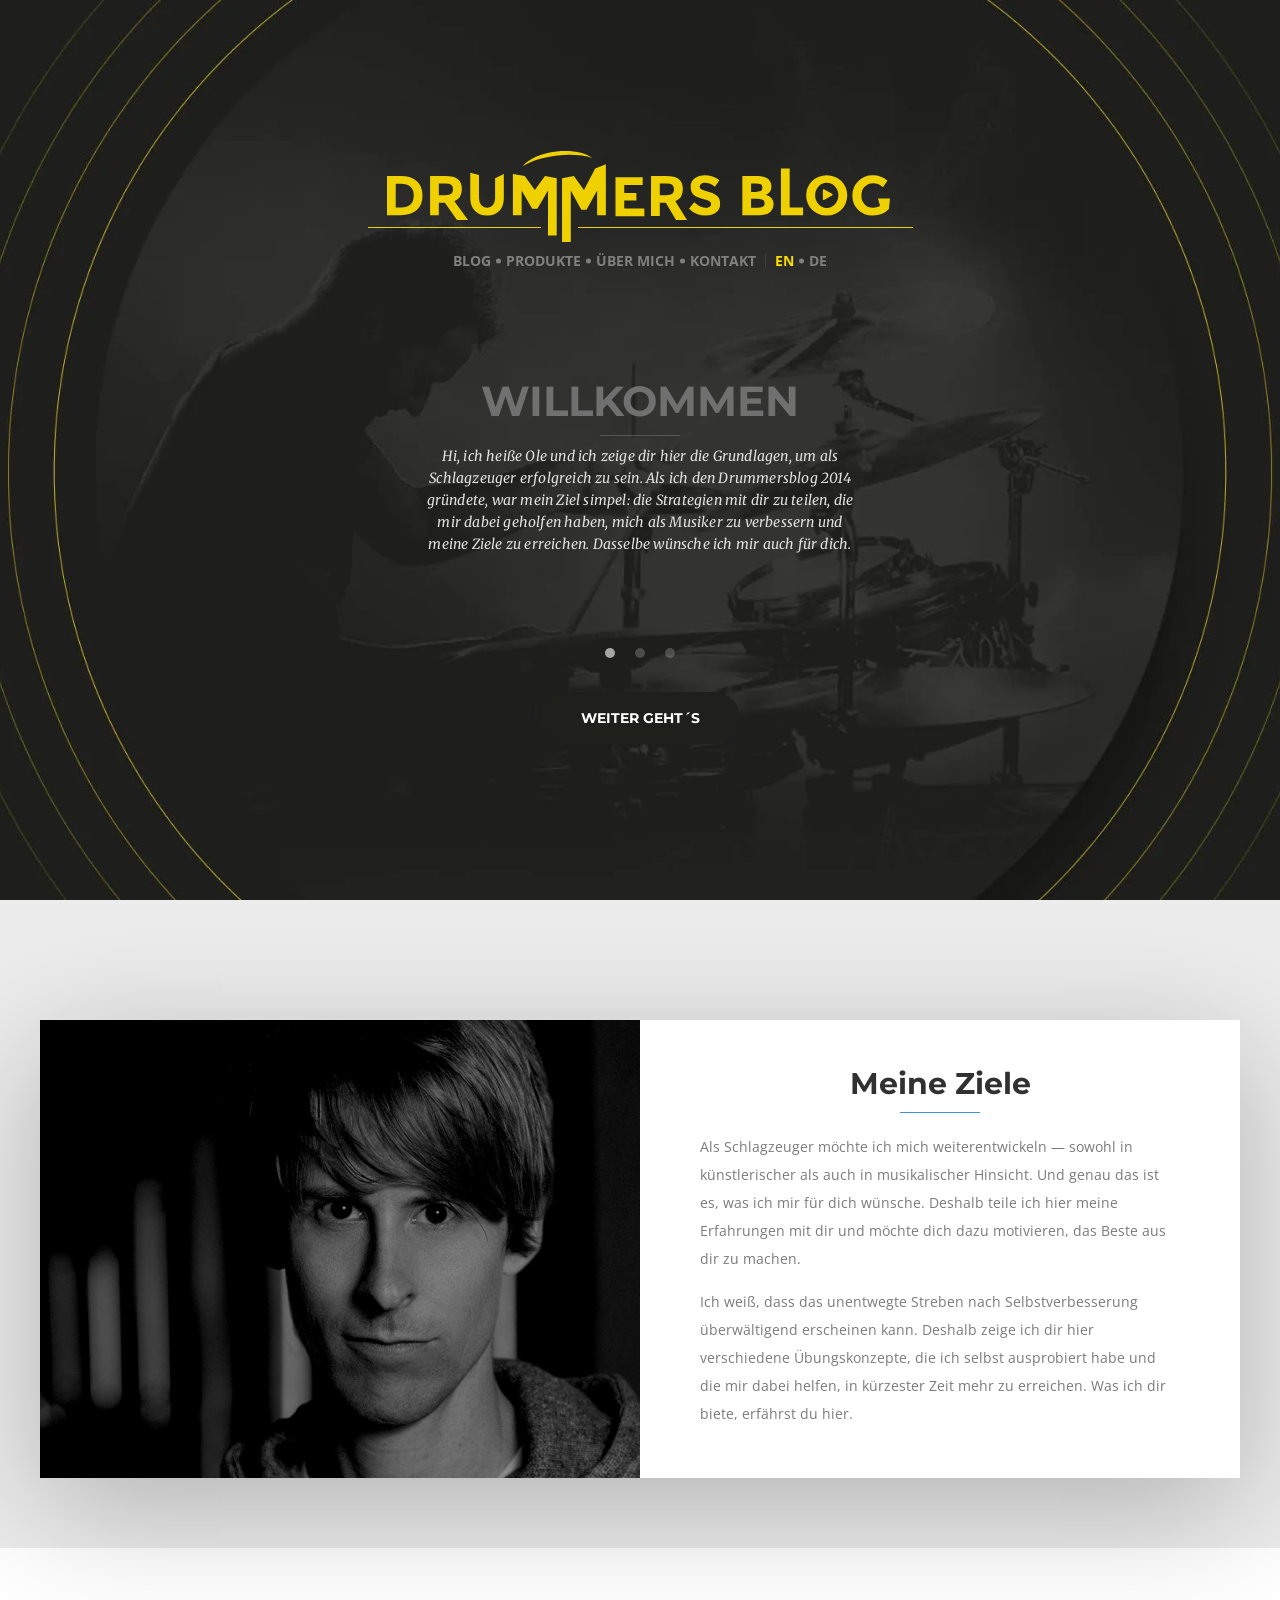
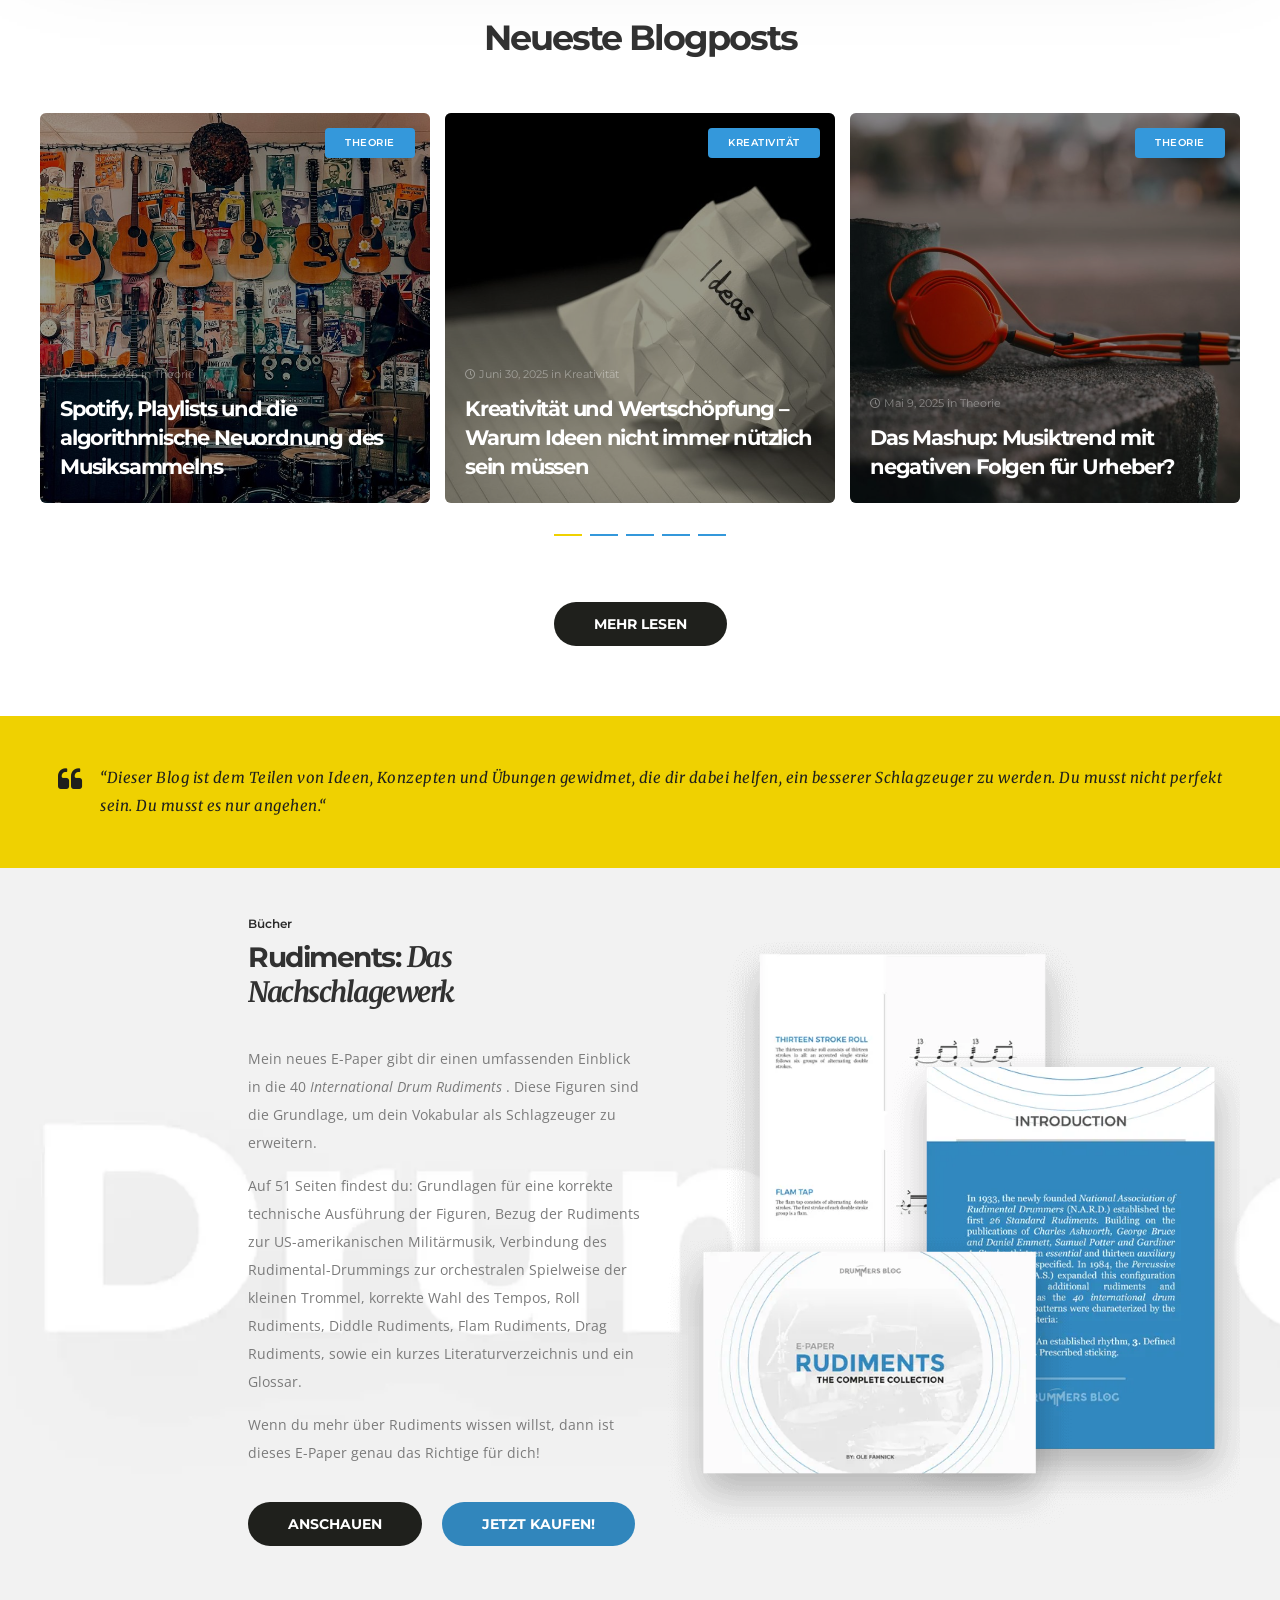
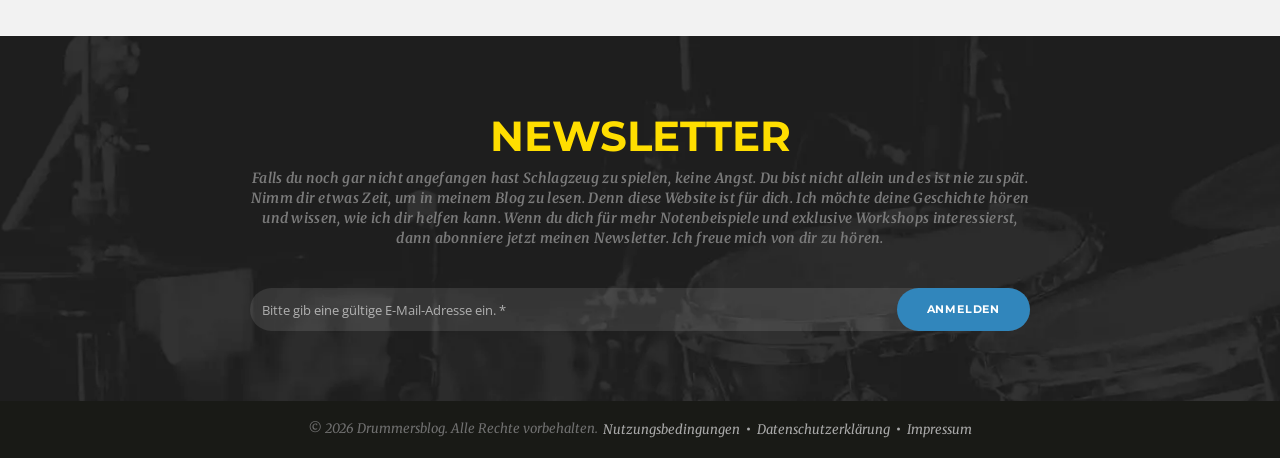
<file: index.html>
<!DOCTYPE html>
<html lang="en">

<head>
    <meta charset="UTF-8">
    <meta http-equiv="X-UA-Compatible" content="IE=edge">
    <meta name="viewport" content="width=device-width, initial-scale=1.0">
    <meta name="description"
        content="Drummersblog ist der beste Ort, um neue Informationen über Trommeln und Trommeln zu erhalten. Hier können Sie interessante Informationen lesen!">

    <meta name="robots" content="follow, index, max-snippet:-1, max-video-preview:-1, max-image-preview:large">

    <meta property="og:locale" content="de_DE">
    <meta property="og:type" content="website">
    <meta property="og:title" content="Drummersblog: # 1, um dich zum Trommeln zu inspirieren">
    <meta property="og:description"
        content="Drummersblog ist der beste Ort, um neue Informationen über Trommeln und Trommeln zu erhalten. Hier können Sie interessante Informationen lesen!">
    <meta property="og:url" content="https://drummersblog.de/">
    <meta property="og:site_name" content="Drummersblog">
    <meta property="og:image"
        content="https://drummersblog.de/wp-content/uploads/2019/07/drummersblog-representive.jpg">
    <meta property="og:image:secure_url"
        content="https://drummersblog.de/wp-content/uploads/2019/07/drummersblog-representive.jpg">
    <meta property="og:image:height" content="315">
    <meta property="og:image:width" content="828">
    <meta property="og:image:alt" content="Drummersblog, Startseite, Home">
    <meta property="og:image:type" content="image/jpeg">

    <meta name="twitter:card" content="summary_large_image">
    <meta name="twitter:title" content="Drummersblog: # 1, um dich zum Trommeln zu inspirieren">
    <meta name="twitter:description"
        content="Drummersblog ist der beste Ort, um neue Informationen über Trommeln und Trommeln zu erhalten. Hier können Sie interessante Informationen lesen!">
    <meta name="twitter:image"
        content="https://drummersblog.de/wp-content/uploads/2019/07/drummersblog-representive.jpg">
    <meta name="twitter:label1" content="Verfasst von">
    <meta name="twitter:data1" content="Ole Fahnick">
    <meta name="twitter:label2" content="Lesedauer">
    <meta name="twitter:data2" content="17 Minuten">

    <title>Drummersblog: # 1, um dich zum Trommeln zu inspirieren</title>
    <link rel="icon" type="image/webp" href="img/main/favicon.webp">

    <link rel="preload" as="font" href="fonts/dfd_icon_set.ttf" crossorigin />
    <link
        href="https://fonts.googleapis.com/css?family=Merriweather:300,regular,500,600,700,800,900,300italic,italic,500italic,600italic,700italic,800italic,900italic"
        rel="stylesheet">
    <!-- italic, 600-italic-->

    <link
        href="https://fonts.googleapis.com/css?family=Montserrat:100,200,300,regular,500,600,700,800,900,100italic,200italic,300italic,italic,500italic,600italic,700italic,800italic,900italic&display=swap"
        rel="stylesheet">
    <!-- 700,400,600 -->
    <link
        href="https://fonts.googleapis.com/css?family=Open+Sans:300,regular,500,600,700,800,300italic,italic,500italic,600italic,700italic,800italic&display=swap"
        rel="stylesheet" />
    <!-- 700 -->
    <link rel='stylesheet' href='css/swiper-bundle.min.css' media="print" onload="this.media='all'">
    <link rel="stylesheet" href="css/main-styles.css">


</head>

<body>


    <div class="preloader" data-preloader>
        <div class="preloader__wrapper">
            <div class="preloader__percentage" data-preloader-percentage>

            </div>
        </div>
    </div>
    <div class="search pop-up" data-pop-up="search" data-speed="400"
        data-opening="M 0,0 c 0,0 63.5,-16.5 80,0 16.5,16.5 0,60 0,60 L 0,60 Z">
        <button type="button" data-pop-up-close="search" class="search__close-button pop-up__close-button"
            aria-label="close menu">
            <i class="dfd-socicon-icon-close-round"></i>
        </button>
        <div class="search__back pop-up__back">
            <svg data-pop-up-back="search" xmlns="http://w3.org" width="100%" height="100%" viewBox="0 0 80 60"
                preserveAspectRatio="none">
                <path d="M 0,0 c 0,0 -16.5,43.5 0,60 16.5,16.5 80,0 80,0 L 0,60 Z"></path>
                <defs></defs>
            </svg>
        </div>
        <div class="search__wrapper pop-up__wrapper">
            <form action="#" class="search__form">
                <div class="search__item">
                    <input placeholder="Search on site..." type="text" name="search" class="search__input">
                    <button class="search__button">
                        <i class="dfd-socicon-Search"></i>
                    </button>
                </div>
            </form>
        </div>
    </div>

    <div class="secondary-menu pop-up" data-pop-up="secondary-menu" data-speed="400"
        data-opening="M 0,0 c 0,0 63.5,-16.5 80,0 16.5,16.5 0,60 0,60 L 0,60 Z">
        <button type="button" data-pop-up-close="secondary-menu"
            class="secondary-menu__close-button  pop-up__close-button" aria-label="close menu">
            <i class="dfd-socicon-icon-close-round"></i>
        </button>
        <div class="secondary-menu__back pop-up__back">
            <svg data-pop-up-back="secondary-menu" xmlns="http://w3.org" width="100%" height="100%" viewBox="0 0 80 60"
                preserveAspectRatio="none">
                <path d="M 0,0 c 0,0 -16.5,43.5 0,60 16.5,16.5 80,0 80,0 L 0,60 Z"></path>
                <defs></defs>
            </svg>
        </div>
        <div class="secondary-menu__wrapper pop-up__wrapper">
            <nav class="secondary-menu__nav">
                <ul class="secondary-menu__list">
                    <li class="secondary-menu__item">
                        <h2 class="secondary-menu__title">
                            <a href="index.html" class="secondary-menu__link">
                                STARTSEITE
                            </a>
                        </h2>
                    </li>
                    <li class="secondary-menu__item">
                        <a href="index.html#welcome" class="secondary-menu__link">
                            WILLKOMMEN
                        </a>
                    </li>
                    <li class="secondary-menu__item">
                        <a href="index.html#startread" class="secondary-menu__link">
                            MEINE ZIELE
                        </a>
                    </li>
                    <li class="secondary-menu__item">
                        <a href="index.html#posts" class="secondary-menu__link">
                            NEUESTE BLOGPOST
                        </a>
                    </li>
                    <li class="secondary-menu__item">
                        <a href="index.html#product" class="secondary-menu__link">
                            NEUESTE PRODUKTE
                        </a>
                    </li>
                </ul>
                <ul class="secondary-menu__list">
                    <li class="secondary-menu__item">
                        <h2 class="secondary-menu__title">
                            <a href="blog.html" class="secondary-menu__link">
                                BLOG
                            </a>
                        </h2>
                    </li>
                    <li class="secondary-menu__item">
                        <a href="blog/category/music-business" class="secondary-menu__link">
                            MUSIKBUSINESS
                        </a>
                    </li>
                    <li class="secondary-menu__item">
                        <a href="blog/category/the-business-side-posts/" class="secondary-menu__link">
                            BERUF: SCHLAGZEUGER
                        </a>
                    </li>
                    <li class="secondary-menu__item">
                        <a href="blog/category/workshop-posts/" class="secondary-menu__link">
                            WORKSHOP
                        </a>
                    </li>

                </ul>
                <ul class="secondary-menu__list">
                    <li class="secondary-menu__item">
                        <h2 class="secondary-menu__title">
                            <a href="products.html" class="secondary-menu__link">
                                PRODUKTE
                            </a>
                        </h2>
                    </li>
                    <li class="secondary-menu__item">
                        <a href="products/biographies.html" class="secondary-menu__link">
                            BIOGRAPHIEN
                        </a>
                    </li>
                    <li class="secondary-menu__item">
                        <a href="products/teaching-material.html" class="secondary-menu__link">
                            UNTERRICHTSMATERIAL
                        </a>
                    </li>

                </ul>
                <ul class="secondary-menu__list">
                    <li class="secondary-menu__item">
                        <h2 class="secondary-menu__title">
                            <a href="my-story.html" class="secondary-menu__link">
                                ÜBER MICH
                            </a>
                        </h2>
                    </li>
                    <li class="secondary-menu__item">
                        <a href="my-story.html##who-is-ole" class="secondary-menu__link">
                            WER IST OLE?
                        </a>
                    </li>
                    <li class="secondary-menu__item">
                        <a href="my-story.html#my-goals" class="secondary-menu__link">
                            MEINE ZIELE
                        </a>
                    </li>
                    <li class="secondary-menu__item">
                        <a href="my-story.html#my-partners" class="secondary-menu__link">
                            MEINE PARTNER
                        </a>
                    </li>
                    <li class="secondary-menu__item">
                        <a href="my-story.html#newsletter" class="secondary-menu__link">
                            NEWSLETTER
                        </a>
                    </li>
                </ul>
                <ul class="secondary-menu__list">
                    <li class="secondary-menu__item">
                        <h2 class="secondary-menu__title">
                            <a href="contact.html" class="secondary-menu__link">
                                KONTAKT
                            </a>
                        </h2>
                    </li>
                    <li class="secondary-menu__item">
                        <a href="contact.html#contact-form" class="secondary-menu__link">
                            SCHREIB MIR
                        </a>
                    </li>
                    <li class="secondary-menu__item">
                        <div class="secondary-menu__label">
                            TWEETE MIR
                        </div>
                    </li>
                    <li class="secondary-menu__item">
                        <a href="https://twitter.com/OleDrummersBlog" class="secondary-menu__link">
                            @DRUMMERSBLOG
                        </a>
                    </li>
                    <li class="secondary-menu__item">
                        <div class="secondary-menu__label">
                            FOLGE MIR
                        </div>
                    </li>
                    <li class="secondary-menu__item">
                        <a href="https://www.facebook.com/Drummersblog/" class="secondary-menu__link">
                            FACEBOOK
                        </a>
                    </li>
                    <li class="secondary-menu__item">
                        <a href="#" class="secondary-menu__link">
                            INSTAGRAM
                        </a>
                    </li>
                    <li class="secondary-menu__item">
                        <a href="https://drummersblog.de/contact/#find-me" class="secondary-menu__link">
                            FINDE MICH
                        </a>
                    </li>

                </ul>
            </nav>
        </div>
    </div>
    <button type="button" class="top-scroll-button" aria-label="scroll to the top of page">
        <span class="top-scroll-button__arrow top-scroll-button__arrow-current">
            <i class="dfd-socicon-chevron-arrow-up"></i>
        </span>
        <span class="top-scroll-button__arrow top-scroll-button__arrow-hover">
            <i class="dfd-socicon-chevron-arrow-up">
            </i>
        </span>
    </button>
    <div class="wrapper">
        <header class="header header-alt">
            <a href="/" class="header__logo" aria-label="Home-page link">
                <img src="img/main/logo.svg" alt="logo">
            </a>
            <div class="header__wrapper">
                <div class="header__body">
                    <button type="button" class="header__close-button" aria-label="close menu">
                        <i class="dfd-socicon-icon-close-round">

                        </i>
                    </button>
                    <nav class='header-menu'>
                        <ul class='header-menu__list'>
                            <li class='header-menu__item'>
                                <a href='/' class='header-menu__link _active'>Startseite</a>
                            </li>
                            <li class='header-menu__item'>
                                <a href='blog.html' class='header-menu__link'>Blog</a>
                            </li>
                            <li class='header-menu__item'>
                                <a href='products.html' class='header-menu__link'>Produkte</a>
                            </li>
                            <li class='header-menu__item'>
                                <a href='about.html' class='header-menu__link'>Über mich</a>
                            </li>
                            <li class='header-menu__item'>
                                <a href='contact.html' class='header-menu__link'>Kontakt</a>
                            </li>
                            <li class='header-menu__item'>
                                <a href='EN/' class='header-menu__link'>en</a>
                            </li>
                        </ul>
                    </nav>
                    <div class="header__socials">
                        <ul class="header__list">
                            <li class="header__item">
                                <a href="https://www.facebook.com/Drummersblog/" class="header__link">
                                    <i class="dfd-socicon-facebook">
                                    </i>
                                </a>
                            </li>
                            <li class="header__item">
                                <a href="#" class="header__link">
                                    <i class="dfd-socicon-instagram">
                                    </i>
                                </a>
                            </li>
                            <li class="header__item">
                                <a href="https://twitter.com/OleDrummersBlog" class="header__link">
                                    <i class="dfd-added-icon-twitter-x-logo">
                                    </i>
                                </a>
                            </li>
                        </ul>
                    </div>
                    <div class="header-actions">
                        <ul class="header-actions__list">
                            <li class="header-actions__item">
                                <a href="" class="header-actions__link">
                                    <span class="header-actions__icon">
                                        <i class="dfd-socicon-icon-ios7-cart">

                                        </i>
                                    </span>
                                    <span class="header-actions__counter">
                                        0
                                    </span>
                                </a>
                            </li>
                            <li class="header-actions__item">
                                <button type="button" aria-label="search" class="header-actions__link"
                                    data-pop-up-trigger="search">
                                    <span class="header-actions__icon">
                                        <i class="dfd-socicon-Search">
                                        </i>
                                    </span>
                                </button>
                            </li>
                        </ul>
                    </div>
                </div>
            </div>

            <div class="header-actions">
                <ul class="header-actions__list">
                    <li class="header-actions__item">
                        <a href="" class="header-actions__link">
                            <span class="header-actions__icon">
                                <i class="dfd-socicon-icon-ios7-cart">

                                </i>
                            </span>
                            <span class="header-actions__counter">
                                0
                            </span>
                        </a>
                    </li>
                    <li class="header-actions__item">
                        <button type="button" aria-label="search" class="header-actions__link"
                            data-pop-up-trigger="search">
                            <span class="header-actions__icon">
                                <i class="dfd-socicon-Search">
                                </i>
                            </span>
                        </button>
                    </li>
                </ul>
            </div>
            <div class="header__more">
                <button type="button" aria-label="open menu" class="header__button"
                    data-pop-up-trigger="secondary-menu">
                    <span class="header__point header__point-1"></span>
                    <span class="header__point header__point-2"></span>
                    <span class="header__point header__point-3"></span>
                </button>
            </div>
            <button class='burger-menu'>
                <span class='burger-menu__line burger-menu__line_1'></span>
                <span class='burger-menu__line burger-menu__line_2'></span>
                <span class='burger-menu__line burger-menu__line_3'></span>
            </button>
        </header>
        <main class="page">
            <section class='home-hero' id="welcome">
                <div class='home-hero__container'>
                    <div class="home-hero__header">
                        <div class="home-hero__logo">
                            <img src="img/main/logo-big.svg"
                                alt="Drummersblog: # 1, um dich zum Trommeln zu inspirieren">
                        </div>
                        <nav class="home-hero__menu">
                            <ul class="home-hero__list">
                                <li class="home-hero__item">
                                    <a href="blog.html" class="home-hero__link">
                                        BLOG
                                    </a>
                                </li>
                                <li class="home-hero__item">
                                    <a href="products.html" class="home-hero__link">
                                        PRODUKTE
                                    </a>
                                </li>
                                <li class="home-hero__item">
                                    <a href="about.html" class="home-hero__link">
                                        ÜBER MICH
                                    </a>
                                </li>
                                <li class="home-hero__item home-hero__item-spacer">
                                    <a href="contact.html" class="home-hero__link">
                                        KONTAKT
                                    </a>
                                </li>

                                <li class="home-hero__item ">
                                    <a href="EN/" class="home-hero__link _active">
                                        EN
                                    </a>
                                </li>
                                <li class="home-hero__item ">
                                    <a href="/" class="home-hero__link">
                                        DE
                                    </a>
                                </li>
                            </ul>
                        </nav>
                    </div>
                    <div class="content-home-hero">
                        <div class='content-home-hero__swiper swiper' data-anim-after-loading>
                            <div class='content-home-hero__wrapper swiper-wrapper'>
                                <div class='content-home-hero__slide swiper-slide'>
                                    <div class="content-home-hero__body">
                                        <h2 class="content-home-hero__title">
                                            WILLKOMMEN
                                        </h2>
                                        <div class="content-home-hero__text">
                                            Hi, ich heiße Ole und ich zeige dir hier die Grundlagen, um als Schlagzeuger
                                            erfolgreich zu sein. Als ich den
                                            Drummersblog 2014 gründete, war mein Ziel simpel: die Strategien mit dir zu
                                            teilen, die mir dabei geholfen haben, mich
                                            als Musiker zu verbessern und meine Ziele zu erreichen. Dasselbe wünsche ich
                                            mir auch für dich.
                                        </div>
                                    </div>
                                </div>
                                <div class='content-home-hero__slide swiper-slide'>
                                    <div class="content-home-hero__body">
                                        <h2 class="content-home-hero__title">
                                            ÜBER MICH
                                        </h2>
                                        <div class="content-home-hero__text">
                                            Meine Familie und gutes Essen sind neben dem Trommeln meine größte
                                            Leidenschaft. Schon während dem Studium der
                                            Musikwissenschaft hatte ich das Ziel, später als Schlagzeuger zu arbeiten.
                                            Obwohl meine Karriere als Musiker zu dieser
                                            Zeit bereits hervorragend lief, hätte ich mir manchmal ein paar gute
                                            Ratschläge gewünscht. Deshalb habe ich 2015
                                            angefangen, meine Erfahrungen hier aufzuschreiben.
                                        </div>
                                    </div>
                                </div>
                                <div class='content-home-hero__slide swiper-slide'>
                                    <div class="content-home-hero__body">
                                        <h2 class="content-home-hero__title">
                                            LOS GEHT`S
                                        </h2>
                                        <div class="content-home-hero__text">
                                            Nimm dir etwas Zeit, um in meinem Blog zu lesen. Denn diese Website ist für
                                            dich. Ich möchte deine Geschichte hören und
                                            wissen, wie ich dir helfen kann. So können wir gemeinsam wachsen. Wenn du
                                            dich für mehr Notenbeispiele und exklusive
                                            Workshops interessierst, dann abonniere meinen Newsletter.
                                        </div>
                                    </div>
                                </div>
                            </div>
                            <div class="content-home-hero__pagination swiper-pagination">

                            </div>
                        </div>
                        <a href="#startread" class="content-home-hero__button button" data-anim-after-loading>
                            Weiter geht´s
                        </a>
                    </div>
                </div>
            </section>
            <section class='home-about' id="startread" aria-labelledby='home-about-title'>
                <div class='home-about__container'>
                    <div class="home-about__body">
                        <div class="home-about__photo ibg">
                            <img src="img/home-page/about/about-photo.jpg" alt="Photo: Oliver Beck" loading="lazy">
                        </div>
                        <div class="home-about__info" >
                            <h2 class="home-about__title" id="home-about-title" data-animation-on-scroll>
                                Meine Ziele
                            </h2>
                            <div class="home-about__text">
                                <p>
                                    Als Schlagzeuger möchte ich mich weiterentwickeln — sowohl in künstlerischer als
                                    auch in musikalischer Hinsicht. Und
                                    genau das ist es, was ich mir für dich wünsche. Deshalb teile ich hier meine
                                    Erfahrungen mit dir und möchte dich dazu
                                    motivieren, das Beste aus dir zu machen.
                                </p>
                                <p>
                                    Ich weiß, dass das unentwegte Streben nach Selbstverbesserung überwältigend
                                    erscheinen kann. Deshalb zeige ich dir hier
                                    verschiedene Übungskonzepte, die ich selbst ausprobiert habe und die mir dabei
                                    helfen, in kürzester Zeit mehr zu
                                    erreichen. Was ich dir biete, erfährst du hier.
                                </p>
                            </div>
                        </div>
                    </div>
                </div>
            </section>
            <section class='home-articles' id="posts" aria-labelledby='home-articles-title'>
                <div class='home-articles__container'>
                    <h2 class="home-articles__title title" id="home-articles-title" data-animation-on-scroll>
                        Neueste Blogposts
                    </h2>
                    <div class="home-articles__body">
                        <div class='home-articles__swiper swiper'>
                            <div class='home-articles__wrapper swiper-wrapper'>
                                <div class='home-articles__slide swiper-slide'>
                                    <article class="home-articles__article">
                                        <a href="" class="home-articles__photo ibg">
                                            <img src="img/home-page/articles/articles_image_01.jpg"
                                                alt="Spotify, Playlists und die algorithmische Neuordnung des Musiksammelns">
                                        </a>
                                        <a href="" class="home-articles__category">
                                            Theorie
                                        </a>
                                        <footer class="home-articles__footer">
                                            <div class="home-articles__date">
                                                <div class="home-articles__icon">
                                                    <i class="dfd-socicon-clock">

                                                    </i>
                                                </div>
                                                <div class="home-articles__time">
                                                    Juni 6, 2026 in <a href="" class="home-articles__link">Theorie</a>
                                                </div>
                                            </div>
                                            <h3 class="home-articles__label">
                                                <a href="" class="home-articles__label-link">Spotify, Playlists und die
                                                    algorithmische Neuordnung des Musiksammelns</a>
                                            </h3>
                                            <div class="home-articles__text">
                                                Wer heute auf Spotify eine Playlist anlegt, sammelt nicht mehr nur
                                                Musik, sondern Entscheidungen, Stimmungen,
                                                Erinnerungen, Situationen und Spuren...
                                            </div>
                                        </footer>
                                    </article>
                                </div>
                                <div class='home-articles__slide swiper-slide'>
                                    <article class="home-articles__article">
                                        <a href="" class="home-articles__photo ibg">
                                            <img src="img/home-page/articles/articles_image_02.jpg"
                                                alt="Kreativität und Wertschöpfung – Warum Ideen nicht immer nützlich sein müssen">
                                        </a>
                                        <a href="" class="home-articles__category">
                                            Kreativität
                                        </a>
                                        <footer class="home-articles__footer">
                                            <div class="home-articles__date">
                                                <div class="home-articles__icon">
                                                    <i class="dfd-socicon-clock">

                                                    </i>
                                                </div>
                                                <div class="home-articles__time">
                                                    Juni 30, 2025 in <a href=""
                                                        class="home-articles__link">Kreativität</a>
                                                </div>
                                            </div>
                                            <h3 class="home-articles__label">
                                                <a href="" class="home-articles__label-link">
                                                    Kreativität und Wertschöpfung – Warum Ideen nicht immer nützlich
                                                    sein müssen
                                                </a>
                                            </h3>
                                            <div class="home-articles__text">
                                                Wer oder was bestimmt den kreativen Wert einer Idee? Muss ein
                                                kreatives Werk zwingend neuartig und nützlich sein?
                                                Ausgehend von den gängigen Theo-...
                                            </div>
                                        </footer>
                                    </article>
                                </div>
                                <div class='home-articles__slide swiper-slide'>
                                    <article class="home-articles__article">
                                        <a href="" class="home-articles__photo ibg">
                                            <img src="img/home-page/articles/articles_image_03.jpg"
                                                alt="SDas Mashup: Musiktrend mit negativen Folgen für Urheber?">
                                        </a>
                                        <a href="" class="home-articles__category">
                                            Theorie
                                        </a>
                                        <footer class="home-articles__footer">
                                            <div class="home-articles__date">
                                                <div class="home-articles__icon">
                                                    <i class="dfd-socicon-clock">

                                                    </i>
                                                </div>
                                                <div class="home-articles__time">
                                                    Mai 9, 2025 in
                                                    <a href="" class="home-articles__link">Theorie</a>
                                                </div>
                                            </div>
                                            <h3 class="home-articles__label">
                                                <a href="" class="home-articles__label-link">
                                                    Das Mashup: Musiktrend mit negativen Folgen für Urheber?
                                                </a>
                                            </h3>
                                            <div class="home-articles__text">
                                                50 Jahre nach seinem ersten Top-Ten-Hit in Großbritannien eroberte Elton
                                                John 2021 den Spitzenplatz der Charts – mit
                                                Cold Heart (Pnau...
                                            </div>
                                        </footer>
                                    </article>
                                </div>
                                <div class='home-articles__slide swiper-slide'>
                                    <article class="home-articles__article">
                                        <a href="" class="home-articles__photo ibg">
                                            <img src="img/home-page/articles/articles_image_04.jpg"
                                                alt="British Invasion: Mit den Beatles begann ein Siegeszug britischer Bands in den USA">
                                        </a>
                                        <a href="" class="home-articles__category">
                                            Musikgeschichte
                                        </a>
                                        <footer class="home-articles__footer">
                                            <div class="home-articles__date">
                                                <div class="home-articles__icon">
                                                    <i class="dfd-socicon-clock">

                                                    </i>
                                                </div>
                                                <div class="home-articles__time">
                                                    Februar 11, 2025 in
                                                    <a href="" class="home-articles__link">Musikgeschichte</a>
                                                </div>
                                            </div>
                                            <h3 class="home-articles__label">
                                                <a href="" class="home-articles__label-link">
                                                    British Invasion: Mit den Beatles begann ein Siegeszug britischer
                                                    Bands in den USA
                                                </a>
                                            </h3>
                                            <div class="home-articles__text">
                                                Zwischen 1955 und 1962 gab es in den US-Musikcharts insgesamt 121
                                                Nummer-eins-Hits. Nur zwei davon kamen aus
                                                Großbritannien. Doch das...
                                            </div>
                                        </footer>
                                    </article>
                                </div>
                                <div class='home-articles__slide swiper-slide'>
                                    <article class="home-articles__article">
                                        <a href="" class="home-articles__photo ibg">
                                            <img src="img/home-page/articles/articles_image_05.jpg"
                                                alt="Kopierschutz und Filesharing in der Musikindustrie">
                                        </a>
                                        <a href="" class="home-articles__category">
                                            Musikbusiness
                                        </a>
                                        <footer class="home-articles__footer">
                                            <div class="home-articles__date">
                                                <div class="home-articles__icon">
                                                    <i class="dfd-socicon-clock">

                                                    </i>
                                                </div>
                                                <div class="home-articles__time">
                                                    November 19, 2024 in
                                                    <a href="" class="home-articles__link">Musikbusiness</a>
                                                </div>
                                            </div>
                                            <h3 class="home-articles__label">
                                                <a href="" class="home-articles__label-link">
                                                    Kopierschutz und Filesharing in der Musikindustrie
                                                </a>
                                            </h3>
                                            <div class="home-articles__text">
                                                Die großen Plattenfirmen waren die ersten, die von der Digitalisierung
                                                der Medienbranche profitierten: Nach der
                                                Einführung der CD Mitte der 1980er-Jahre...
                                            </div>
                                        </footer>
                                    </article>
                                </div>
                            </div>
                            <div class="home-articles__pagination swiper-pagination">
                            </div>
                        </div>
                        <a href="blog.html" class="home-articles__button button" data-animation-on-scroll>
                            Mehr Lesen
                        </a>
                    </div>
                </div>
            </section>
            <section class='quote' aria-labelledby='quote-title'>
                <div class='quote__container'>
                    <div class="quote__icon">
                        <i class="dfd-socicon-quote-left"></i>
                    </div>
                    <h2 class="quote__title" id="quote-title">
                        “Dieser Blog ist dem Teilen von Ideen, Konzepten und Übungen gewidmet, die dir dabei helfen, ein
                        besserer Schlagzeuger
                        zu werden. Du musst nicht perfekt sein. Du musst es nur angehen.“
                    </h2>
                </div>
            </section>
            <section id="product" class='home-products' aria-labelledby='home-products=title'>
                <div class="home-products__back">
                    <div class="home-products__item ibg">
                        <img src="img/home-page/products/producrs-back.webp" aria-hidden="true"
                            alt="home products background" loading="lazy">
                    </div>
                    <div class="home-products__item ibg">
                        <img src="img/home-page/products/producrs-back.webp" aria-hidden="true"
                            alt="home products background" loading="lazy">
                    </div>
                </div>
                <div class='home-products__container'>
                    <div class="home-products__body">
                        <div class="home-products__label label" data-animation-on-scroll>
                            Bücher
                        </div>
                        <h2 class="home-products__title" id="home-products-title" data-animation-on-scroll>
                            Rudiments: <span>Das Nachschlagewerk</span>
                        </h2>
                        <div class="home-products__text" data-animation-on-scroll>
                            <p >
                                Mein neues E-Paper gibt dir einen umfassenden Einblick in die 40 <i>
                                    International Drum
                                    Rudiments
                                </i>. Diese Figuren sind die
                                Grundlage, um dein Vokabular als Schlagzeuger zu erweitern.
                            </p>
                            <p >
                                Auf 51 Seiten findest du: Grundlagen für eine korrekte technische Ausführung der
                                Figuren, Bezug der Rudiments zur
                                US-amerikanischen Militärmusik, Verbindung des Rudimental-Drummings zur orchestralen
                                Spielweise der kleinen Trommel,
                                korrekte Wahl des Tempos, Roll Rudiments, Diddle Rudiments, Flam Rudiments, Drag
                                Rudiments, sowie ein kurzes
                                Literaturverzeichnis und ein Glossar.
                            </p>
                            <p >
                                Wenn du mehr über Rudiments wissen willst, dann ist dieses E-Paper genau das Richtige
                                für dich!
                            </p>
                        </div>
                        <footer class="home-products__buttons">
                            <a href="" class="home-products__button button" data-animation-on-scroll>
                                Anschauen
                            </a>
                            <a href="" class="home-products__button button button-alt" data-animation-on-scroll>
                                Jetzt kaufen!
                            </a>
                        </footer>
                    </div>
                    <div class="home-products__decor" data-animation-on-scroll>
                        <div class="home-products__image home-products__image-01 ibg">
                            <img src="img/home-page/products/product-image_01.webp" loading="lazy"
                                alt="Rudiments Content, Home, Startseite, Drummersblog">
                        </div>
                        <div class="home-products__image home-products__image-02 ibg">
                            <img src="img/home-page/products/product-image_02.webp" loading="lazy"
                                alt="Rudiments Introduction, Home, Startseite, Drummersblog">

                        </div>
                        <div class="home-products__image home-products__image-03 ibg">
                            <img src="img/home-page/products/product-image_03.webp" loading="lazy"
                                alt="Rudiments Title, Home, Startseite, Drummersblog">
                        </div>
                    </div>
                </div>
            </section>
            <section class='newsletter' aria-labelledby='newsletter'>
                <div class='newsletter__container'>
                    <h2 class="newsletter__title">
                        NEWSLETTER
                    </h2>
                    <div class="newsletter__subtitle">
                        Falls du noch gar nicht angefangen hast Schlagzeug zu spielen, keine Angst. Du bist nicht allein
                        und es ist nie zu
                        spät. Nimm dir etwas Zeit, um in meinem Blog zu lesen. Denn diese Website ist für dich. Ich
                        möchte deine Geschichte
                        hören und wissen, wie ich dir helfen kann. Wenn du dich für mehr Notenbeispiele und exklusive
                        Workshops interessierst,
                        dann abonniere jetzt meinen Newsletter. Ich freue mich von dir zu hören.
                    </div>
                    <form action="#" class="newsletter__form">
                        <div class="newsletter__item">
                            <input type="email" name="email" id="email" required
                                placeholder="Bitte gib eine gültige E-Mail-Adresse ein. *"
                                aria-label="Bitte gib eine gültige E-Mail-Adresse ein." class="newsletter__input">
                        </div>
                        <button type="submit" class="newsletter__button">
                            Anmelden
                        </button>
                    </form>
                </div>
            </section>
        </main>
        <footer class="footer">
            <div class="footer__container">
                <div class="footer__copy">
                    © 2026 Drummersblog. Alle Rechte vorbehalten.
                </div>
                <nav class='footer-menu'>
                    <ul class='footer-menu__list'>
                        <li class='footer-menu__item'>
                            <a href='terms.html' class='footer-menu__link'>
                                Nutzungsbedingungen
                            </a>
                        </li>
                        <li class='footer-menu__item'>
                            <a href='privacy.html' class='footer-menu__link'>
                                Datenschutzerklärung
                            </a>
                        </li>
                        <li class='footer-menu__item'>
                            <a href='imprint.html' class='footer-menu__link'>
                                Impressum
                            </a>
                        </li>
                    </ul>
                </nav>
            </div>
        </footer>
    </div>
    <script src="js/swiper-bundle.min.js"></script>
    <script src="js/swipers-inits.js"></script>
    <script src="js/lenis.min.js"></script>
    <script src="js/script.js"></script>


</body>

</html>
</file>
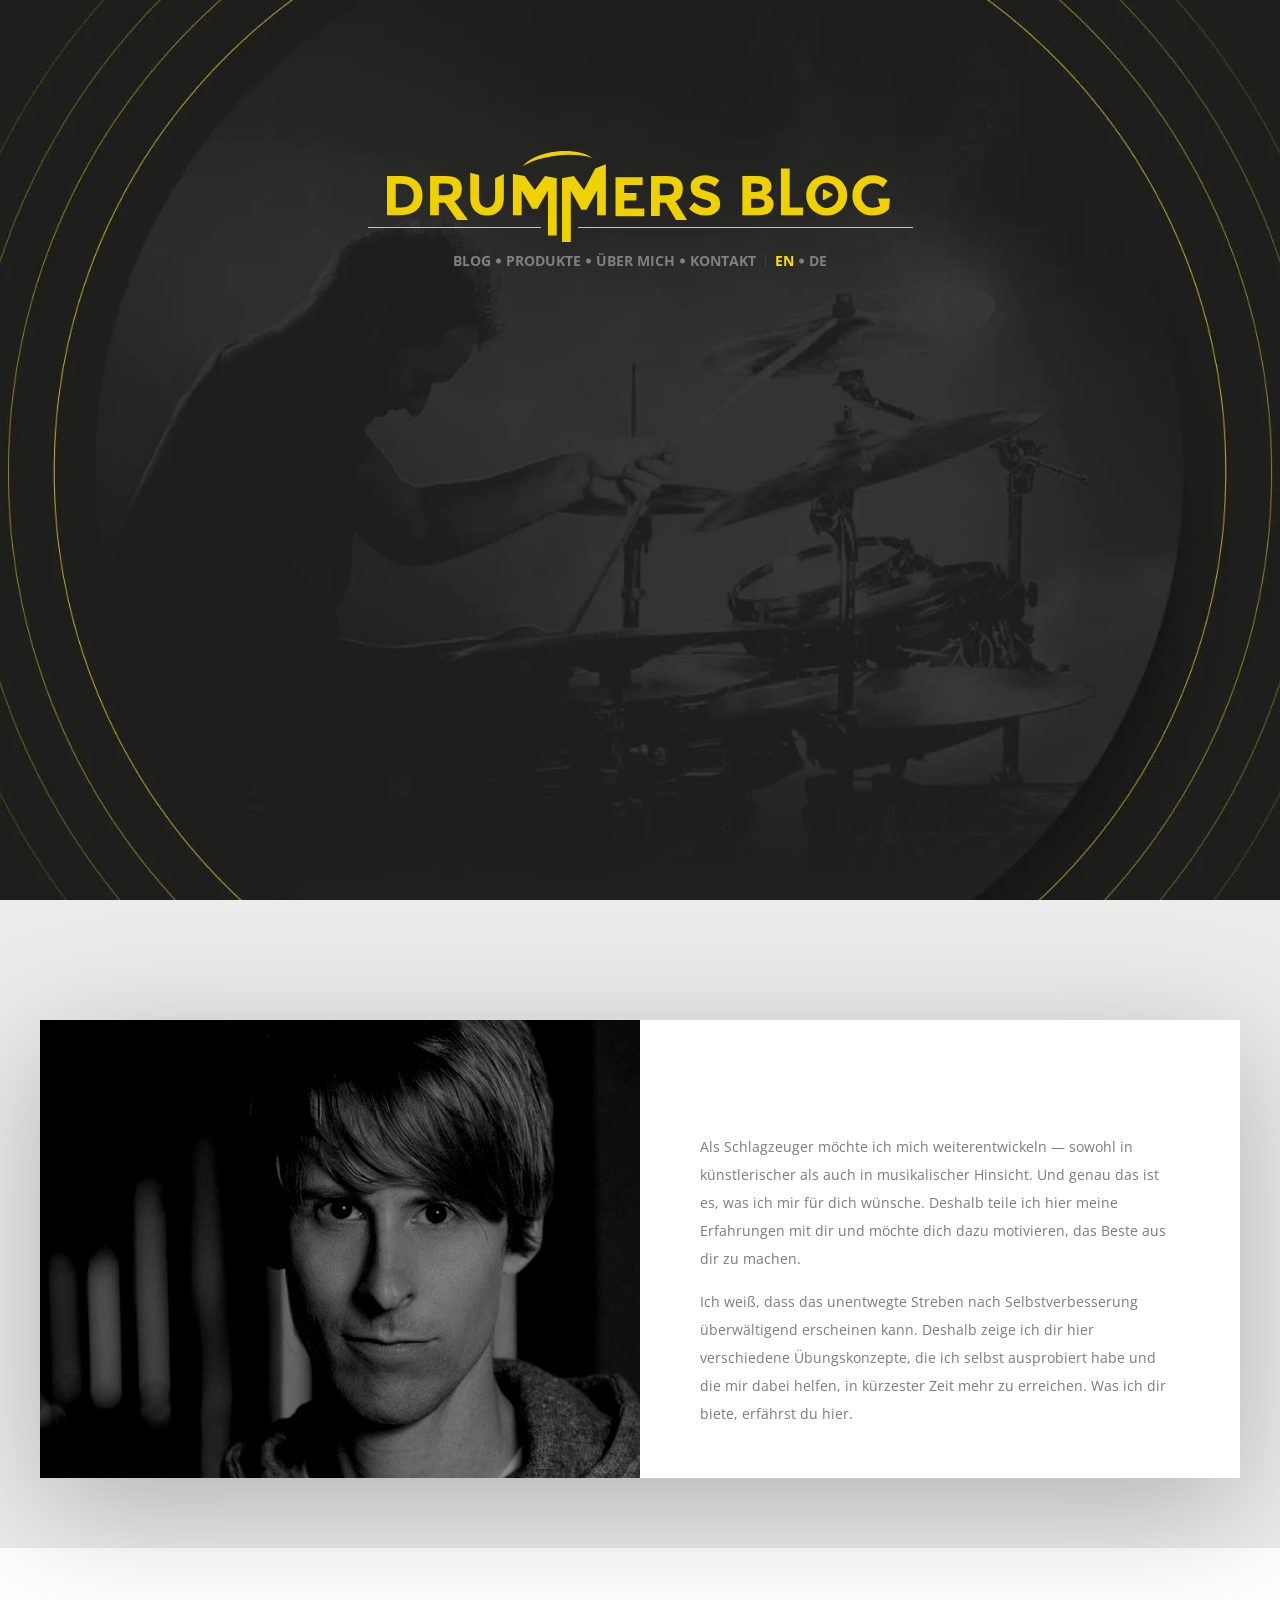
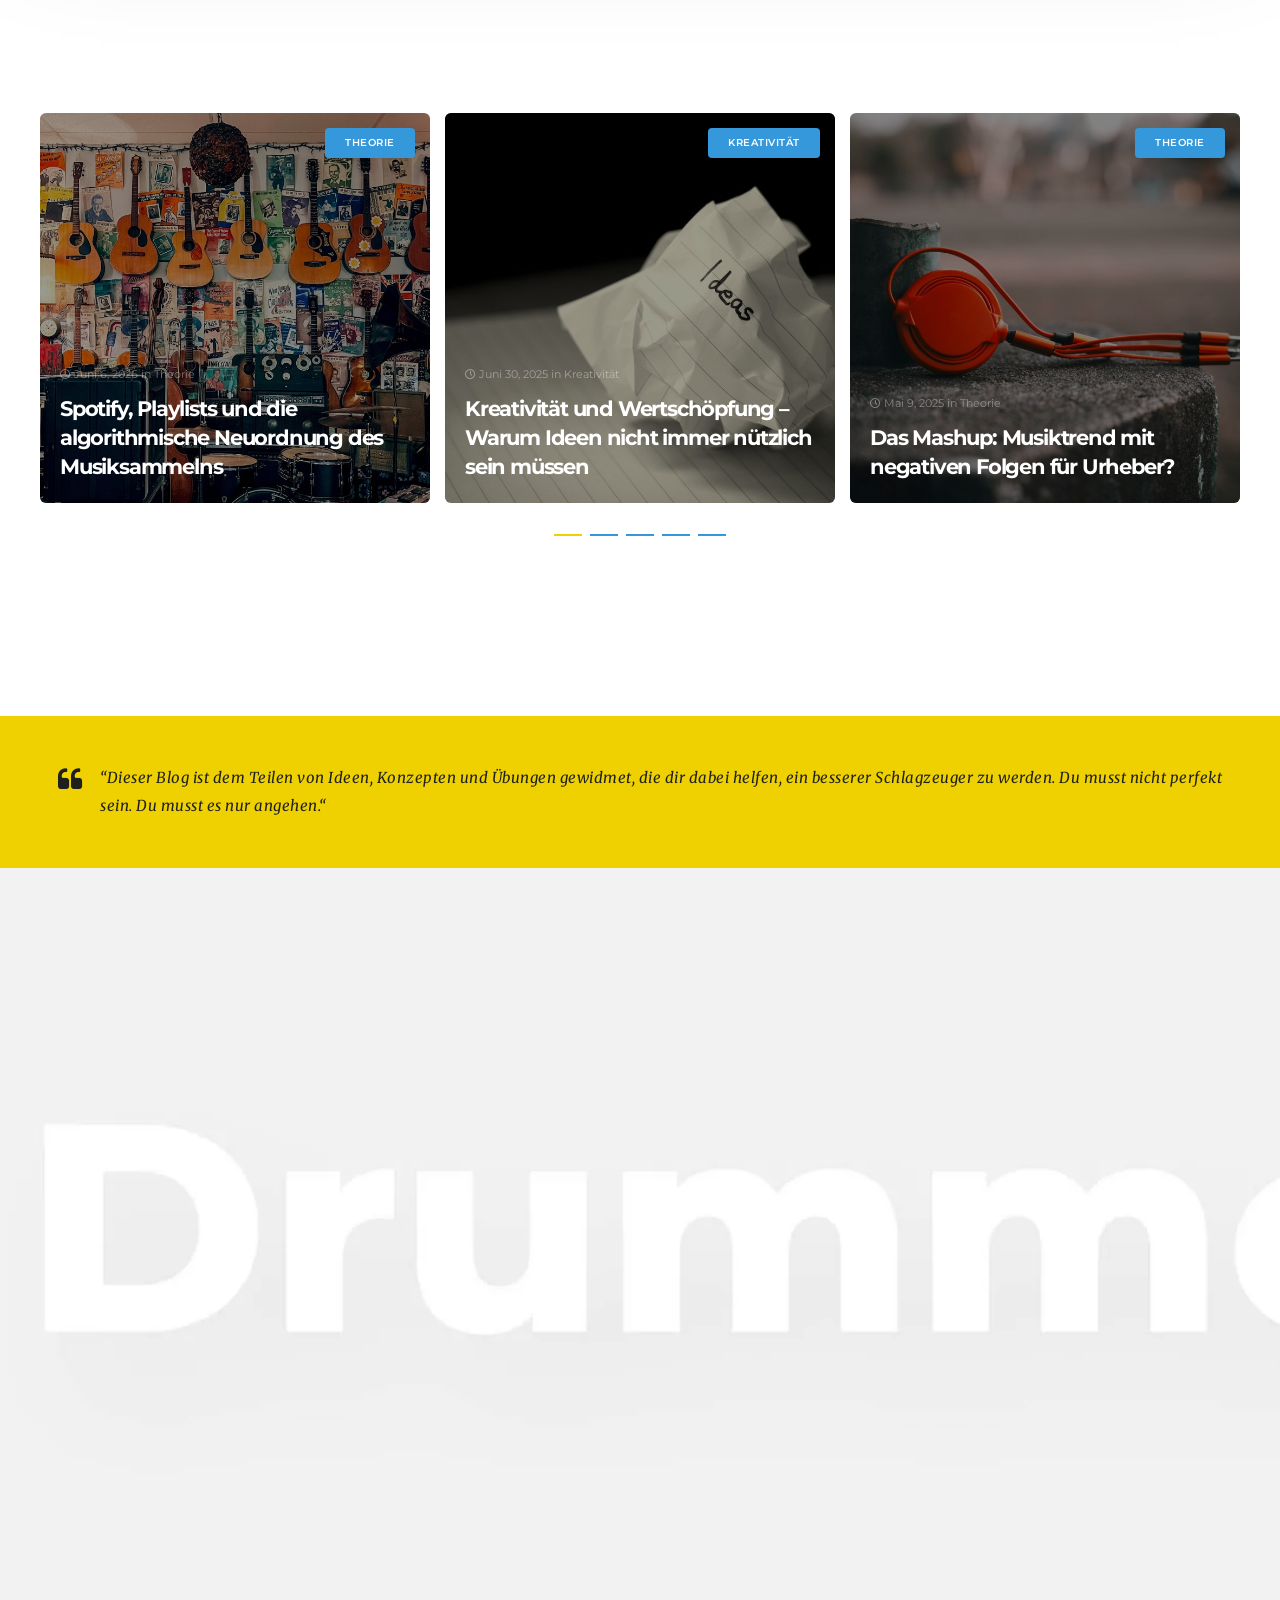
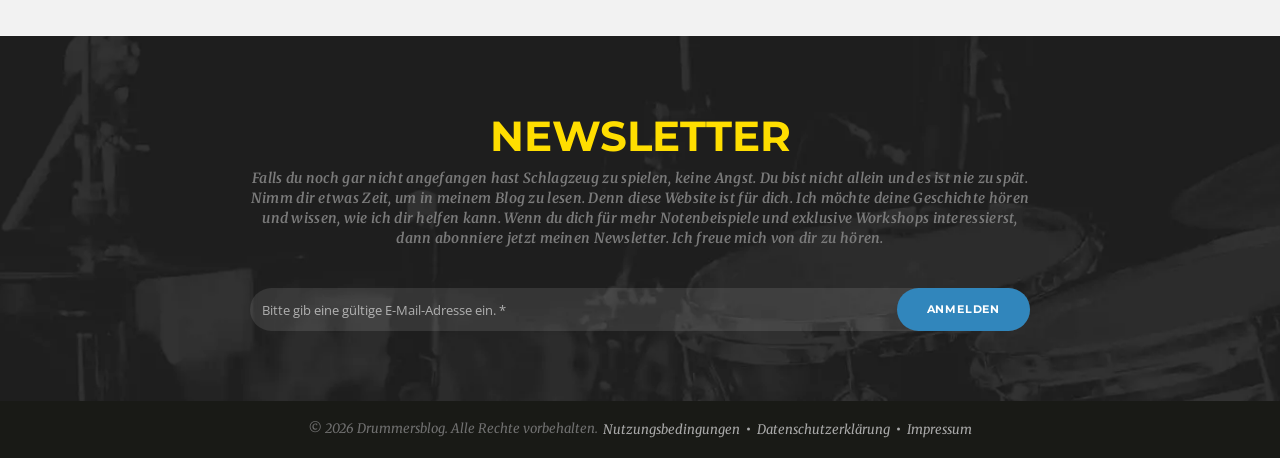
<file: index copy.html>
<!DOCTYPE html>
<html lang="en">

<head>
    <meta charset="UTF-8">
    <meta http-equiv="X-UA-Compatible" content="IE=edge">
    <meta name="viewport" content="width=device-width, initial-scale=1.0">
    <meta name="description"
        content="Drummersblog ist der beste Ort, um neue Informationen über Trommeln und Trommeln zu erhalten. Hier können Sie interessante Informationen lesen!">

    <meta name="robots" content="follow, index, max-snippet:-1, max-video-preview:-1, max-image-preview:large">

    <meta property="og:locale" content="de_DE">
    <meta property="og:type" content="website">
    <meta property="og:title" content="Drummersblog: # 1, um dich zum Trommeln zu inspirieren">
    <meta property="og:description"
        content="Drummersblog ist der beste Ort, um neue Informationen über Trommeln und Trommeln zu erhalten. Hier können Sie interessante Informationen lesen!">
    <meta property="og:url" content="https://drummersblog.de/">
    <meta property="og:site_name" content="Drummersblog">
    <meta property="og:image"
        content="https://drummersblog.de/wp-content/uploads/2019/07/drummersblog-representive.jpg">
    <meta property="og:image:secure_url"
        content="https://drummersblog.de/wp-content/uploads/2019/07/drummersblog-representive.jpg">
    <meta property="og:image:height" content="315">
    <meta property="og:image:width" content="828">
    <meta property="og:image:alt" content="Drummersblog, Startseite, Home">
    <meta property="og:image:type" content="image/jpeg">

    <meta name="twitter:card" content="summary_large_image">
    <meta name="twitter:title" content="Drummersblog: # 1, um dich zum Trommeln zu inspirieren">
    <meta name="twitter:description"
        content="Drummersblog ist der beste Ort, um neue Informationen über Trommeln und Trommeln zu erhalten. Hier können Sie interessante Informationen lesen!">
    <meta name="twitter:image"
        content="https://drummersblog.de/wp-content/uploads/2019/07/drummersblog-representive.jpg">
    <meta name="twitter:label1" content="Verfasst von">
    <meta name="twitter:data1" content="Ole Fahnick">
    <meta name="twitter:label2" content="Lesedauer">
    <meta name="twitter:data2" content="17 Minuten">

    <title>Drummersblog: # 1, um dich zum Trommeln zu inspirieren</title>
    <link rel="icon" type="image/webp" href="img/main/favicon.webp">

    <link rel="preload" as="font" href="fonts/dfd_icon_set.ttf" crossorigin />
    <link
        href="https://fonts.googleapis.com/css?family=Merriweather:300,regular,500,600,700,800,900,300italic,italic,500italic,600italic,700italic,800italic,900italic"
        rel="stylesheet">
    <!-- italic, 600-italic-->

    <link
        href="https://fonts.googleapis.com/css?family=Montserrat:100,200,300,regular,500,600,700,800,900,100italic,200italic,300italic,italic,500italic,600italic,700italic,800italic,900italic&display=swap"
        rel="stylesheet">
    <!-- 700,400,600 -->
    <link
        href="https://fonts.googleapis.com/css?family=Open+Sans:300,regular,500,600,700,800,300italic,italic,500italic,600italic,700italic,800italic&display=swap"
        rel="stylesheet" />
    <!-- 700 -->
    <link rel='stylesheet' href='css/swiper-bundle.min.css' media="print" onload="this.media='all'">
    <link rel="stylesheet" href="css/main-styles.css">


</head>

<body>


    <!-- <div class="prealoder" data-prealoder>
        <div class="prealoder__wrapper">
            <div class="prealoder__percentage" data-prealoder-precentage>

            </div>
        </div>
    </div> -->
    <div class="search pop-up" data-pop-up="search" data-speed="400"
        data-opening="M 0,0 c 0,0 63.5,-16.5 80,0 16.5,16.5 0,60 0,60 L 0,60 Z">
        <button type="button" data-pop-up-close="search" class="search__close-button pop-up__close-button"
            aria-label="close menu">
            <i class="dfd-socicon-icon-close-round"></i>
        </button>
        <div class="search__back pop-up__back">
            <svg data-pop-up-back="search" xmlns="http://w3.org" width="100%" height="100%" viewBox="0 0 80 60"
                preserveAspectRatio="none">
                <path d="M 0,0 c 0,0 -16.5,43.5 0,60 16.5,16.5 80,0 80,0 L 0,60 Z"></path>
                <defs></defs>
            </svg>
        </div>
        <div class="search__wrapper pop-up__wrapper">
            <form action="#" class="search__form">
                <div class="search__item">
                    <input placeholder="Search on site..." type="text" name="search" class="search__input">
                    <button class="search__button">
                        <i class="dfd-socicon-Search"></i>
                    </button>
                </div>
            </form>
        </div>
    </div>

    <div class="secondary-menu pop-up" data-pop-up="secondary-menu" data-speed="400"
        data-opening="M 0,0 c 0,0 63.5,-16.5 80,0 16.5,16.5 0,60 0,60 L 0,60 Z">
        <button type="button" data-pop-up-close="secondary-menu"
            class="secondary-menu__close-button  pop-up__close-button" aria-label="close menu">
            <i class="dfd-socicon-icon-close-round"></i>
        </button>
        <div class="secondary-menu__back pop-up__back">
            <svg data-pop-up-back="secondary-menu" xmlns="http://w3.org" width="100%" height="100%" viewBox="0 0 80 60"
                preserveAspectRatio="none">
                <path d="M 0,0 c 0,0 -16.5,43.5 0,60 16.5,16.5 80,0 80,0 L 0,60 Z"></path>
                <defs></defs>
            </svg>
        </div>
        <div class="secondary-menu__wrapper pop-up__wrapper">
            <nav class="secondary-menu__nav">
                <ul class="secondary-menu__list">
                    <li class="secondary-menu__item">
                        <h2 class="secondary-menu__title">
                            <a href="index.html" class="secondary-menu__link">
                                STARTSEITE
                            </a>
                        </h2>
                    </li>
                    <li class="secondary-menu__item">
                        <a href="index.html#welcome" class="secondary-menu__link">
                            WILLKOMMEN
                        </a>
                    </li>
                    <li class="secondary-menu__item">
                        <a href="index.html#startread" class="secondary-menu__link">
                            MEINE ZIELE
                        </a>
                    </li>
                    <li class="secondary-menu__item">
                        <a href="index.html#posts" class="secondary-menu__link">
                            NEUESTE BLOGPOST
                        </a>
                    </li>
                    <li class="secondary-menu__item">
                        <a href="index.html#product" class="secondary-menu__link">
                            NEUESTE PRODUKTE
                        </a>
                    </li>
                </ul>
                <ul class="secondary-menu__list">
                    <li class="secondary-menu__item">
                        <h2 class="secondary-menu__title">
                            <a href="blog.html" class="secondary-menu__link">
                                BLOG
                            </a>
                        </h2>
                    </li>
                    <li class="secondary-menu__item">
                        <a href="blog/category/music-business" class="secondary-menu__link">
                            MUSIKBUSINESS
                        </a>
                    </li>
                    <li class="secondary-menu__item">
                        <a href="blog/category/the-business-side-posts/" class="secondary-menu__link">
                            BERUF: SCHLAGZEUGER
                        </a>
                    </li>
                    <li class="secondary-menu__item">
                        <a href="blog/category/workshop-posts/" class="secondary-menu__link">
                            WORKSHOP
                        </a>
                    </li>

                </ul>
                <ul class="secondary-menu__list">
                    <li class="secondary-menu__item">
                        <h2 class="secondary-menu__title">
                            <a href="products.html" class="secondary-menu__link">
                                PRODUKTE
                            </a>
                        </h2>
                    </li>
                    <li class="secondary-menu__item">
                        <a href="products/biographies.html" class="secondary-menu__link">
                            BIOGRAPHIEN
                        </a>
                    </li>
                    <li class="secondary-menu__item">
                        <a href="products/teaching-material.html" class="secondary-menu__link">
                            UNTERRICHTSMATERIAL
                        </a>
                    </li>

                </ul>
                <ul class="secondary-menu__list">
                    <li class="secondary-menu__item">
                        <h2 class="secondary-menu__title">
                            <a href="my-story.html" class="secondary-menu__link">
                                ÜBER MICH
                            </a>
                        </h2>
                    </li>
                    <li class="secondary-menu__item">
                        <a href="my-story.html##who-is-ole" class="secondary-menu__link">
                            WER IST OLE?
                        </a>
                    </li>
                    <li class="secondary-menu__item">
                        <a href="my-story.html#my-goals" class="secondary-menu__link">
                            MEINE ZIELE
                        </a>
                    </li>
                    <li class="secondary-menu__item">
                        <a href="my-story.html#my-partners" class="secondary-menu__link">
                            MEINE PARTNER
                        </a>
                    </li>
                    <li class="secondary-menu__item">
                        <a href="my-story.html#newsletter" class="secondary-menu__link">
                            NEWSLETTER
                        </a>
                    </li>
                </ul>
                <ul class="secondary-menu__list">
                    <li class="secondary-menu__item">
                        <h2 class="secondary-menu__title">
                            <a href="contact.html" class="secondary-menu__link">
                                KONTAKT
                            </a>
                        </h2>
                    </li>
                    <li class="secondary-menu__item">
                        <a href="contact.html#contact-form" class="secondary-menu__link">
                            SCHREIB MIR
                        </a>
                    </li>
                    <li class="secondary-menu__item">
                        <div class="secondary-menu__label">
                            TWEETE MIR
                        </div>
                    </li>
                    <li class="secondary-menu__item">
                        <a href="https://twitter.com/OleDrummersBlog" class="secondary-menu__link">
                            @DRUMMERSBLOG
                        </a>
                    </li>
                    <li class="secondary-menu__item">
                        <div class="secondary-menu__label">
                            FOLGE MIR
                        </div>
                    </li>
                    <li class="secondary-menu__item">
                        <a href="https://www.facebook.com/Drummersblog/" class="secondary-menu__link">
                            FACEBOOK
                        </a>
                    </li>
                    <li class="secondary-menu__item">
                        <a href="#" class="secondary-menu__link">
                            INSTAGRAM
                        </a>
                    </li>
                    <li class="secondary-menu__item">
                        <a href="https://drummersblog.de/contact/#find-me" class="secondary-menu__link">
                            FINDE MICH
                        </a>
                    </li>

                </ul>
            </nav>
        </div>
    </div>
    <div class="wrapper">
        <header class="header header-alt">
            <a href="/" class="header__logo" aria-label="Home-page link">
                <img src="img/main/logo.svg" alt="logo">
            </a>
            <div class="header__wrapper">
                <div class="header__body">
                    <button type="button" class="header__close-button" aria-label="close menu">
                        <i class="dfd-socicon-icon-close-round">

                        </i>
                    </button>
                    <nav class='header-menu'>
                        <ul class='header-menu__list'>
                            <li class='header-menu__item'>
                                <a href='/' class='header-menu__link _active'>Startseite</a>
                            </li>
                            <li class='header-menu__item'>
                                <a href='blog.html' class='header-menu__link'>Blog</a>
                            </li>
                            <li class='header-menu__item'>
                                <a href='products.html' class='header-menu__link'>Produkte</a>
                            </li>
                            <li class='header-menu__item'>
                                <a href='about.html' class='header-menu__link'>Über mich</a>
                            </li>
                            <li class='header-menu__item'>
                                <a href='contact.html' class='header-menu__link'>Kontakt</a>
                            </li>
                            <li class='header-menu__item'>
                                <a href='EN/' class='header-menu__link'>en</a>
                            </li>
                        </ul>
                    </nav>
                    <div class="header__socials">
                        <ul class="header__list">
                            <li class="header__item">
                                <a href="https://www.facebook.com/Drummersblog/" class="header__link">
                                    <i class="dfd-socicon-facebook">
                                    </i>
                                </a>
                            </li>
                            <li class="header__item">
                                <a href="#" class="header__link">
                                    <i class="dfd-socicon-instagram">
                                    </i>
                                </a>
                            </li>
                            <li class="header__item">
                                <a href="https://twitter.com/OleDrummersBlog" class="header__link">
                                    <i class="dfd-added-icon-twitter-x-logo">
                                    </i>
                                </a>
                            </li>
                        </ul>
                    </div>
                    <div class="header-actions">
                        <ul class="header-actions__list">
                            <li class="header-actions__item">
                                <a href="" class="header-actions__link">
                                    <span class="header-actions__icon">
                                        <i class="dfd-socicon-icon-ios7-cart">

                                        </i>
                                    </span>
                                    <span class="header-actions__counter">
                                        0
                                    </span>
                                </a>
                            </li>
                            <li class="header-actions__item">
                                <button type="button" aria-label="search" class="header-actions__link"
                                    data-pop-up-trigger="search">
                                    <span class="header-actions__icon">
                                        <i class="dfd-socicon-Search">
                                        </i>
                                    </span>
                                </button>
                            </li>
                        </ul>
                    </div>
                </div>
            </div>

            <div class="header-actions">
                <ul class="header-actions__list">
                    <li class="header-actions__item">
                        <a href="" class="header-actions__link">
                            <span class="header-actions__icon">
                                <i class="dfd-socicon-icon-ios7-cart">

                                </i>
                            </span>
                            <span class="header-actions__counter">
                                0
                            </span>
                        </a>
                    </li>
                    <li class="header-actions__item">
                        <button type="button" aria-label="search" class="header-actions__link"
                            data-pop-up-trigger="search">
                            <span class="header-actions__icon">
                                <i class="dfd-socicon-Search">
                                </i>
                            </span>
                        </button>
                    </li>
                </ul>
            </div>
            <div class="header__more">
                <button type="button" aria-label="open menu" class="header__button"
                    data-pop-up-trigger="secondary-menu">
                    <span class="header__point header__point-1"></span>
                    <span class="header__point header__point-2"></span>
                    <span class="header__point header__point-3"></span>
                </button>
            </div>
            <button class='burger-menu'>
                <span class='burger-menu__line burger-menu__line_1'></span>
                <span class='burger-menu__line burger-menu__line_2'></span>
                <span class='burger-menu__line burger-menu__line_3'></span>
            </button>
        </header>
        <main class="page">
            <section class='home-hero' id="welcome">
                <div class='home-hero__container'>
                    <div class="home-hero__header">
                        <div class="home-hero__logo">
                            <img src="img/main/logo-big.svg"
                                alt="Drummersblog: # 1, um dich zum Trommeln zu inspirieren">
                        </div>
                        <nav class="home-hero__menu">
                            <ul class="home-hero__list">
                                <li class="home-hero__item">
                                    <a href="blog.html" class="home-hero__link">
                                        BLOG
                                    </a>
                                </li>
                                <li class="home-hero__item">
                                    <a href="products.html" class="home-hero__link">
                                        PRODUKTE
                                    </a>
                                </li>
                                <li class="home-hero__item">
                                    <a href="about.html" class="home-hero__link">
                                        ÜBER MICH
                                    </a>
                                </li>
                                <li class="home-hero__item home-hero__item-spacer">
                                    <a href="contact.html" class="home-hero__link">
                                        KONTAKT
                                    </a>
                                </li>

                                <li class="home-hero__item ">
                                    <a href="EN/" class="home-hero__link _active">
                                        EN
                                    </a>
                                </li>
                                <li class="home-hero__item ">
                                    <a href="/" class="home-hero__link">
                                        DE
                                    </a>
                                </li>
                            </ul>
                        </nav>
                    </div>
                    <div class="content-home-hero">
                        <div class='content-home-hero__swiper swiper'>
                            <div class='content-home-hero__wrapper swiper-wrapper'>
                                <div class='content-home-hero__slide swiper-slide'>
                                    <div class="content-home-hero__body">
                                        <h2 class="content-home-hero__title">
                                            WILLKOMMEN
                                        </h2>
                                        <div class="content-home-hero__text">
                                            Hi, ich heiße Ole und ich zeige dir hier die Grundlagen, um als Schlagzeuger
                                            erfolgreich zu sein. Als ich den
                                            Drummersblog 2014 gründete, war mein Ziel simpel: die Strategien mit dir zu
                                            teilen, die mir dabei geholfen haben, mich
                                            als Musiker zu verbessern und meine Ziele zu erreichen. Dasselbe wünsche ich
                                            mir auch für dich.
                                        </div>
                                    </div>
                                </div>
                                <div class='content-home-hero__slide swiper-slide'>
                                    <div class="content-home-hero__body">
                                        <h2 class="content-home-hero__title">
                                            ÜBER MICH
                                        </h2>
                                        <div class="content-home-hero__text">
                                            Meine Familie und gutes Essen sind neben dem Trommeln meine größte
                                            Leidenschaft. Schon während dem Studium der
                                            Musikwissenschaft hatte ich das Ziel, später als Schlagzeuger zu arbeiten.
                                            Obwohl meine Karriere als Musiker zu dieser
                                            Zeit bereits hervorragend lief, hätte ich mir manchmal ein paar gute
                                            Ratschläge gewünscht. Deshalb habe ich 2015
                                            angefangen, meine Erfahrungen hier aufzuschreiben.
                                        </div>
                                    </div>
                                </div>
                                <div class='content-home-hero__slide swiper-slide'>
                                    <div class="content-home-hero__body">
                                        <h2 class="content-home-hero__title">
                                            LOS GEHT`S
                                        </h2>
                                        <div class="content-home-hero__text">
                                            Nimm dir etwas Zeit, um in meinem Blog zu lesen. Denn diese Website ist für
                                            dich. Ich möchte deine Geschichte hören und
                                            wissen, wie ich dir helfen kann. So können wir gemeinsam wachsen. Wenn du
                                            dich für mehr Notenbeispiele und exklusive
                                            Workshops interessierst, dann abonniere meinen Newsletter.
                                        </div>
                                    </div>
                                </div>
                            </div>
                            <div class="content-home-hero__pagination swiper-pagination">

                            </div>
                        </div>
                        <a href="#startread" class="content-home-hero__button button">
                            Weiter geht´s
                        </a>
                    </div>
                </div>
            </section>
            <section class='home-about' id="startread" aria-labelledby='home-about-title'>
                <div class='home-about__container'>
                    <div class="home-about__body">
                        <div class="home-about__photo ibg">
                            <img src="img/home-page/about/about-photo.jpg" alt="Photo: Oliver Beck" loading="lazy">
                        </div>
                        <div class="home-about__info">
                            <h2 class="home-about__title" id="home-about-title">
                                Meine Ziele
                            </h2>
                            <div class="home-about__text">
                                <p>
                                    Als Schlagzeuger möchte ich mich weiterentwickeln — sowohl in künstlerischer als
                                    auch in musikalischer Hinsicht. Und
                                    genau das ist es, was ich mir für dich wünsche. Deshalb teile ich hier meine
                                    Erfahrungen mit dir und möchte dich dazu
                                    motivieren, das Beste aus dir zu machen.
                                </p>
                                <p>
                                    Ich weiß, dass das unentwegte Streben nach Selbstverbesserung überwältigend
                                    erscheinen kann. Deshalb zeige ich dir hier
                                    verschiedene Übungskonzepte, die ich selbst ausprobiert habe und die mir dabei
                                    helfen, in kürzester Zeit mehr zu
                                    erreichen. Was ich dir biete, erfährst du hier.
                                </p>
                            </div>
                        </div>
                    </div>
                </div>
            </section>
            <section class='home-articles' id="posts" aria-labelledby='home-articles-title'>
                <div class='home-articles__container'>
                    <h2 class="home-articles__title title" id="home-articles-title">
                        Neueste Blogposts
                    </h2>
                    <div class="home-articles__body">
                        <div class='home-articles__swiper swiper'>
                            <div class='home-articles__wrapper swiper-wrapper'>
                                <div class='home-articles__slide swiper-slide'>
                                    <article class="home-articles__article">
                                        <a href="" class="home-articles__photo ibg">
                                            <img src="img/home-page/articles/articles_image_01.jpg"
                                                alt="Spotify, Playlists und die algorithmische Neuordnung des Musiksammelns">
                                        </a>
                                        <a href="" class="home-articles__category">
                                            Theorie
                                        </a>
                                        <footer class="home-articles__footer">
                                            <div class="home-articles__date">
                                                <div class="home-articles__icon">
                                                    <i class="dfd-socicon-clock">

                                                    </i>
                                                </div>
                                                <div class="home-articles__time">
                                                    Juni 6, 2026 in <a href="" class="home-articles__link">Theorie</a>
                                                </div>
                                            </div>
                                            <h3 class="home-articles__label">
                                                <a href="" class="home-articles__label-link">Spotify, Playlists und die
                                                    algorithmische Neuordnung des Musiksammelns</a>
                                            </h3>
                                            <div class="home-articles__text">
                                                Wer heute auf Spotify eine Playlist anlegt, sammelt nicht mehr nur
                                                Musik, sondern Entscheidungen, Stimmungen,
                                                Erinnerungen, Situationen und Spuren...
                                            </div>
                                        </footer>
                                    </article>
                                </div>
                                <div class='home-articles__slide swiper-slide'>
                                    <article class="home-articles__article">
                                        <a href="" class="home-articles__photo ibg">
                                            <img src="img/home-page/articles/articles_image_02.jpg"
                                                alt="Kreativität und Wertschöpfung – Warum Ideen nicht immer nützlich sein müssen">
                                        </a>
                                        <a href="" class="home-articles__category">
                                            Kreativität
                                        </a>
                                        <footer class="home-articles__footer">
                                            <div class="home-articles__date">
                                                <div class="home-articles__icon">
                                                    <i class="dfd-socicon-clock">

                                                    </i>
                                                </div>
                                                <div class="home-articles__time">
                                                    Juni 30, 2025 in <a href=""
                                                        class="home-articles__link">Kreativität</a>
                                                </div>
                                            </div>
                                            <h3 class="home-articles__label">
                                                <a href="" class="home-articles__label-link">
                                                    Kreativität und Wertschöpfung – Warum Ideen nicht immer nützlich
                                                    sein müssen
                                                </a>
                                            </h3>
                                            <div class="home-articles__text">
                                                Wer oder was bestimmt den kreativen Wert einer Idee? Muss ein
                                                kreatives Werk zwingend neuartig und nützlich sein?
                                                Ausgehend von den gängigen Theo-...
                                            </div>
                                        </footer>
                                    </article>
                                </div>
                                <div class='home-articles__slide swiper-slide'>
                                    <article class="home-articles__article">
                                        <a href="" class="home-articles__photo ibg">
                                            <img src="img/home-page/articles/articles_image_03.jpg"
                                                alt="SDas Mashup: Musiktrend mit negativen Folgen für Urheber?">
                                        </a>
                                        <a href="" class="home-articles__category">
                                            Theorie
                                        </a>
                                        <footer class="home-articles__footer">
                                            <div class="home-articles__date">
                                                <div class="home-articles__icon">
                                                    <i class="dfd-socicon-clock">

                                                    </i>
                                                </div>
                                                <div class="home-articles__time">
                                                    Mai 9, 2025 in
                                                    <a href="" class="home-articles__link">Theorie</a>
                                                </div>
                                            </div>
                                            <h3 class="home-articles__label">
                                                <a href="" class="home-articles__label-link">
                                                    Das Mashup: Musiktrend mit negativen Folgen für Urheber?
                                                </a>
                                            </h3>
                                            <div class="home-articles__text">
                                                50 Jahre nach seinem ersten Top-Ten-Hit in Großbritannien eroberte Elton
                                                John 2021 den Spitzenplatz der Charts – mit
                                                Cold Heart (Pnau...
                                            </div>
                                        </footer>
                                    </article>
                                </div>
                                <div class='home-articles__slide swiper-slide'>
                                    <article class="home-articles__article">
                                        <a href="" class="home-articles__photo ibg">
                                            <img src="img/home-page/articles/articles_image_04.jpg"
                                                alt="British Invasion: Mit den Beatles begann ein Siegeszug britischer Bands in den USA">
                                        </a>
                                        <a href="" class="home-articles__category">
                                            Musikgeschichte
                                        </a>
                                        <footer class="home-articles__footer">
                                            <div class="home-articles__date">
                                                <div class="home-articles__icon">
                                                    <i class="dfd-socicon-clock">

                                                    </i>
                                                </div>
                                                <div class="home-articles__time">
                                                    Februar 11, 2025 in
                                                    <a href="" class="home-articles__link">Musikgeschichte</a>
                                                </div>
                                            </div>
                                            <h3 class="home-articles__label">
                                                <a href="" class="home-articles__label-link">
                                                    British Invasion: Mit den Beatles begann ein Siegeszug britischer
                                                    Bands in den USA
                                                </a>
                                            </h3>
                                            <div class="home-articles__text">
                                                Zwischen 1955 und 1962 gab es in den US-Musikcharts insgesamt 121
                                                Nummer-eins-Hits. Nur zwei davon kamen aus
                                                Großbritannien. Doch das...
                                            </div>
                                        </footer>
                                    </article>
                                </div>
                                <div class='home-articles__slide swiper-slide'>
                                    <article class="home-articles__article">
                                        <a href="" class="home-articles__photo ibg">
                                            <img src="img/home-page/articles/articles_image_05.jpg"
                                                alt="Kopierschutz und Filesharing in der Musikindustrie">
                                        </a>
                                        <a href="" class="home-articles__category">
                                            Musikbusiness
                                        </a>
                                        <footer class="home-articles__footer">
                                            <div class="home-articles__date">
                                                <div class="home-articles__icon">
                                                    <i class="dfd-socicon-clock">

                                                    </i>
                                                </div>
                                                <div class="home-articles__time">
                                                    November 19, 2024 in
                                                    <a href="" class="home-articles__link">Musikbusiness</a>
                                                </div>
                                            </div>
                                            <h3 class="home-articles__label">
                                                <a href="" class="home-articles__label-link">
                                                    Kopierschutz und Filesharing in der Musikindustrie
                                                </a>
                                            </h3>
                                            <div class="home-articles__text">
                                                Die großen Plattenfirmen waren die ersten, die von der Digitalisierung
                                                der Medienbranche profitierten: Nach der
                                                Einführung der CD Mitte der 1980er-Jahre...
                                            </div>
                                        </footer>
                                    </article>
                                </div>
                            </div>
                            <div class="home-articles__pagination swiper-pagination">
                            </div>
                        </div>
                        <a href="blog.html" class="home-articles__button button">
                            Mehr Lesen
                        </a>
                    </div>
                </div>
            </section>
            <section class='quote' aria-labelledby='quote-title'>
                <div class='quote__container'>
                    <div class="quote__icon">
                        <i class="dfd-socicon-quote-left"></i>
                    </div>
                    <h2 class="quote__title" id="quote-title">
                        “Dieser Blog ist dem Teilen von Ideen, Konzepten und Übungen gewidmet, die dir dabei helfen, ein
                        besserer Schlagzeuger
                        zu werden. Du musst nicht perfekt sein. Du musst es nur angehen.“
                    </h2>
                </div>
            </section>
            <section id="product" class='home-products' aria-labelledby='home-products=title'>
                <div class="home-products__back">
                    <div class="home-products__item ibg">
                        <img src="img/home-page/products/producrs-back.webp" aria-hidden="true"
                            alt="home products background" loading="lazy">
                    </div>
                    <div class="home-products__item ibg">
                        <img src="img/home-page/products/producrs-back.webp" aria-hidden="true"
                            alt="home products background" loading="lazy">
                    </div>
                </div>
                <div class='home-products__container'>
                    <div class="home-products__body">
                        <div class="home-products__label label">
                            Bücher
                        </div>
                        <h2 class="home-products__title" id="home-products-title">
                            Rudiments: <span>Das Nachschlagewerk</span>
                        </h2>
                        <div class="home-products__text">
                            <p>
                                Mein neues E-Paper gibt dir einen umfassenden Einblick in die 40 <i>
                                    International Drum
                                    Rudiments
                                </i>. Diese Figuren sind die
                                Grundlage, um dein Vokabular als Schlagzeuger zu erweitern.
                            </p>
                            <p>
                                Auf 51 Seiten findest du: Grundlagen für eine korrekte technische Ausführung der
                                Figuren, Bezug der Rudiments zur
                                US-amerikanischen Militärmusik, Verbindung des Rudimental-Drummings zur orchestralen
                                Spielweise der kleinen Trommel,
                                korrekte Wahl des Tempos, Roll Rudiments, Diddle Rudiments, Flam Rudiments, Drag
                                Rudiments, sowie ein kurzes
                                Literaturverzeichnis und ein Glossar.
                            </p>
                            <p>
                                Wenn du mehr über Rudiments wissen willst, dann ist dieses E-Paper genau das Richtige
                                für dich!
                            </p>
                        </div>
                        <footer class="home-products__buttons">
                            <a href="" class="home-products__button button">
                                Anschauen
                            </a>
                            <a href="" class="home-products__button button button-alt">
                                Jetzt kaufen!
                            </a>
                        </footer>
                    </div>
                    <div class="home-products__decor" data-animation-on-scroll>
                        <div class="home-products__image home-products__image-01 ibg">
                            <img src="img/home-page/products/product-image_01.webp" loading="lazy"
                                alt="Rudiments Content, Home, Startseite, Drummersblog">
                        </div>
                        <div class="home-products__image home-products__image-02 ibg">
                            <img src="img/home-page/products/product-image_02.webp" loading="lazy"
                                alt="Rudiments Introduction, Home, Startseite, Drummersblog">

                        </div>
                        <div class="home-products__image home-products__image-03 ibg">
                            <img src="img/home-page/products/product-image_03.webp" loading="lazy"
                                alt="Rudiments Title, Home, Startseite, Drummersblog">
                        </div>
                    </div>
                </div>
            </section>
            <section class='newsletter' aria-labelledby='newsletter'>
                <div class='newsletter__container'>
                    <h2 class="newsletter__title">
                        NEWSLETTER
                    </h2>
                    <div class="newsletter__subtitle">
                        Falls du noch gar nicht angefangen hast Schlagzeug zu spielen, keine Angst. Du bist nicht allein
                        und es ist nie zu
                        spät. Nimm dir etwas Zeit, um in meinem Blog zu lesen. Denn diese Website ist für dich. Ich
                        möchte deine Geschichte
                        hören und wissen, wie ich dir helfen kann. Wenn du dich für mehr Notenbeispiele und exklusive
                        Workshops interessierst,
                        dann abonniere jetzt meinen Newsletter. Ich freue mich von dir zu hören.
                    </div>
                    <form action="#" class="newsletter__form">
                        <div class="newsletter__item">
                            <input type="email" name="email" id="email" required
                                placeholder="Bitte gib eine gültige E-Mail-Adresse ein. *"
                                aria-label="Bitte gib eine gültige E-Mail-Adresse ein." class="newsletter__input">
                        </div>
                        <button type="submit" class="newsletter__button">
                            Anmelden
                        </button>
                    </form>
                </div>
            </section>
        </main>
        <footer class="footer">
            <div class="footer__container">
                <div class="footer__copy">
                    © 2026 Drummersblog. Alle Rechte vorbehalten.
                </div>
                <nav class='footer-menu'>
                    <ul class='footer-menu__list'>
                        <li class='footer-menu__item'>
                            <a href='terms.html' class='footer-menu__link'>
                                Nutzungsbedingungen
                            </a>
                        </li>
                        <li class='footer-menu__item'>
                            <a href='privacy.html' class='footer-menu__link'>
                                Datenschutzerklärung
                            </a>
                        </li>
                        <li class='footer-menu__item'>
                            <a href='imprint.html' class='footer-menu__link'>
                                Impressum
                            </a>
                        </li>
                    </ul>
                </nav>
            </div>
        </footer>
    </div>
    <script src="js/swiper-bundle.min.js"></script>
    <script src="js/swipers-inits.js"></script>
    <script src="js/lenis.min.js"></script>
    <script src="js/script.js"></script>
    <script>

        document.addEventListener("DOMContentLoaded", () => {
            const preloader = document.querySelector('[data-prealoder]');
            const percentageDisplay = document.querySelector('[data-prealoder-precentage]');

            if (!preloader || !percentageDisplay) return;

            // 1. Збираємо всі ресурси, завантаження яких хочемо відстежити
            const images = Array.from(document.querySelectorAll('img'));

            // Можна також додати інші ресурси (наприклад, скрипти чи стилі), 
            // але картинки зазвичай займають 90% ваги сторінки
            const totalResources = images.length;
            let loadedResourcesCount = 0;
            let currentPercentage = 0;
            let targetPercentage = 0;

            // Якщо на сторінці взагалі немає картинок, одразу ставимо 100%
            if (totalResources === 0) {
                targetPercentage = 100;
            }

            // 2. Функція для плавного лічильника (анімація цифр)
            function animateCounters() {
                if (currentPercentage < targetPercentage) {
                    currentPercentage++;
                    percentageDisplay.textContent = `${currentPercentage}%`;
                }

                if (currentPercentage < 100) {
                    // Запускаємо наступний кадр анімації
                    requestAnimationFrame(animateCounters);
                } else {
                    // Коли лічильник дійшов до 100%, ховаємо прелоадер
                    setTimeout(hidePreloader, 400); // невелика затримка для краси
                }
            }

            // 3. Функція оновлення прогресу при завантаженні кожного окремого ресурсу
            function resourceLoaded() {
                loadedResourcesCount++;
                // Вираховуємо відсоток завантажених медіафайлів
                targetPercentage = Math.round((loadedResourcesCount / totalResources) * 100);
            }

            // 4. Навішуємо слухачі подій на кожну картинку
            images.forEach(img => {
                if (img.complete) {
                    // Якщо картинка вже була завантажена з кешу браузера
                    resourceLoaded();
                } else {
                    // Якщо картинка ще завантажується з сервера
                    img.addEventListener('load', resourceLoaded);
                    img.addEventListener('error', resourceLoaded); // обробка помилки, щоб прелоадер не завис через бите посилання
                }
            });

            // Страховка: коли повністю завантажилася вся сторінка (стилі, айфрейми тощо)
            window.addEventListener('load', () => {
                targetPercentage = 100;
            });

            // 5. Функція плавного зникнення прелоадера
            function hidePreloader() {
                preloader.style.transition = "opacity 0.6s ease, visibility 0.6s ease";
                preloader.style.opacity = "0";
                preloader.style.visibility = "hidden";

                // Дозволяємо скрол сторінки після зникнення прелоадера
                document.body.style.overflow = "";
            }

            // Блокуємо скрол сторінки, поки йде завантаження
            document.body.style.overflow = "hidden";

            // Запускаємо анімацію цифр
            requestAnimationFrame(animateCounters);
        });
    </script>

</body>

</html>
</file>
<file: css/main-styles.css>
* {
  padding: 0;
  margin: 0;
  border: 0;
}

*, *:before, *:after {
  -webkit-box-sizing: border-box;
  box-sizing: border-box;
}

:focus, :active {
  outline: none;
}

a:focus, a:active {
  outline: none;
}

nav, footer, header, aside {
  display: block;
}

html, body {
  height: 100%;
  width: 100%;
  font-size: 100%;
  line-height: 1;
  -ms-text-size-adjust: 100%;
  -moz-text-size-adjust: 100%;
  -webkit-text-size-adjust: 100%;
  -webkit-font-smoothing: antialiased;
}

input, button, textarea {
  font-family: inherit;
}

textarea {
  resize: none;
}

input::-ms-clear {
  display: none;
}

button {
  cursor: pointer;
  background: transparent;
}

button::-moz-focus-inner {
  padding: 0;
  border: 0;
}

a, a:visited {
  text-decoration: none;
}

a:hover {
  text-decoration: none;
}

ul li {
  list-style: none;
}

img {
  vertical-align: top;
  max-width: 100%;
}

h1, h2, h3, h4, h5, h6 {
  font-size: inherit;
  font-weight: 400;
}

@font-face {
  font-family: "dfd-socicons-font";
  src: url("../fonts/dfd_icon_set.eot");
  src: url("../fonts/dfd_icon_set.eot?#iefix") format("embedded-opentype"), url("../fonts/dfd_icon_set.woff") format("woff"), url("../fonts/dfd_icon_set.ttf") format("truetype");
  font-weight: 400;
  font-style: normal;
  font-display: swap;
}
@font-face {
  font-family: "dfd-added-icon";
  src: url("../fonts/dfd-added-icon.eot");
  src: url("../fonts/dfd-added-icon#iefix.eot") format("embedded-opentype"), url("../fonts/dfd-added-icon.ttf") format("truetype"), url("../fonts/dfd-added-icon.woff") format("woff");
  font-weight: 400;
  font-style: normal;
  font-display: swap;
}
[class*=" dfd-socicon-"], [class^=dfd-socicon-] {
  font-family: dfd-socicons-font;
  speak: none;
  font-style: normal;
  font-weight: 400;
  font-variant: normal;
  text-transform: none;
  line-height: 1;
  -webkit-font-smoothing: antialiased;
  -moz-osx-font-smoothing: grayscale;
}

[class^=dfd-added-icon-], [class*=" dfd-added-icon-"] {
  font-family: dfd-added-icon;
  speak: never;
  font-style: normal;
  font-weight: 400;
  font-variant: normal;
  text-transform: none;
  line-height: 1;
  -webkit-font-smoothing: antialiased;
  -moz-osx-font-smoothing: grayscale;
}

.dfd-socicon-icon-ios7-cart::before {
  content: "\e959";
}

.dfd-socicon-Search:before {
  content: "\ea4c";
}

.dfd-socicon-icon-close-round:before {
  content: "\ea39";
}

.dfd-socicon-facebook:before {
  content: "\e96b";
}

.dfd-socicon-instagram:before {
  content: "\e996";
}

.dfd-added-icon-twitter-x-logo:before {
  content: "\e900";
}

.dfd-socicon-clock:before {
  content: "\ea8a";
}

.dfd-socicon-quote-left:before {
  content: "\ea51";
}

.dfd-socicon-chevron-arrow-up:before {
  content: "\e9c4";
}

html,
body {
  height: 100%;
}

body {
  line-height: 1;
  font-family: Montserrat, sans-serif;
  color: #7b7b7b;
  font-size: 0.875rem;
  line-height: 200%; /* 20/14 */
}
body._lock {
  overflow: hidden;
}
body::-moz-selection {
  background: #1b1b1b;
  color: #fff;
}
body::selection {
  background: #1b1b1b;
  color: #fff;
}

.wrapper {
  overflow: hidden;
  min-height: 100%;
  display: -webkit-box;
  display: -ms-flexbox;
  display: flex;
  -webkit-box-orient: vertical;
  -webkit-box-direction: normal;
      -ms-flex-direction: column;
          flex-direction: column;
}

.page {
  -webkit-box-flex: 1;
      -ms-flex: 1 1 auto;
          flex: 1 1 auto;
}

[class*=__container] {
  max-width: 1230px;
  margin: 0 auto;
  padding: 0 0.9375rem;
}

@-webkit-keyframes scrollBackground {
  0% {
    -webkit-transform: translate3d(0, 0, 0);
            transform: translate3d(0, 0, 0);
  }
  100% {
    -webkit-transform: translate3d(-200vw, 0, 0);
            transform: translate3d(-200vw, 0, 0);
  }
}

@keyframes scrollBackground {
  0% {
    -webkit-transform: translate3d(0, 0, 0);
            transform: translate3d(0, 0, 0);
  }
  100% {
    -webkit-transform: translate3d(-200vw, 0, 0);
            transform: translate3d(-200vw, 0, 0);
  }
}
.button {
  display: inline-block;
  border-radius: 2.6875rem;
  padding: 0.75rem 2.5rem;
  color: #fff;
  background: #1f201c;
  font-size: 0.875rem;
  font-weight: 700;
  text-transform: uppercase;
  -webkit-transition: all 0.3s ease 0s;
  transition: all 0.3s ease 0s;
  text-align: center;
}
.button:hover {
  background: #3186bc;
  -webkit-box-shadow: 0rem 0.9375rem 3.125rem 0rem rgba(0, 0, 0, 0.24);
          box-shadow: 0rem 0.9375rem 3.125rem 0rem rgba(0, 0, 0, 0.24);
}

.title {
  font-size: 35px;
}
@media (max-width: 1230px) {
  .title {
    font-size: calc(28px + 7 * (100vw - 320px) / 910);
  }
}
.title {
  font-style: normal;
  font-weight: 700;
  text-transform: none;
  line-height: 114.285714%; /* 40/35 */
  letter-spacing: -0.125rem;
  color: #313131;
  margin-bottom: 55px;
}
@media (max-width: 1230px) {
  .title {
    margin-bottom: calc(40px + 15 * (100vw - 320px) / 910);
  }
}
.title {
  text-align: center;
}

.ibg {
  position: relative;
}
.ibg img,
.ibg video {
  position: absolute;
  width: 100%;
  height: 100%;
  top: 0;
  left: 0;
  -o-object-fit: cover;
     object-fit: cover;
  -o-object-position: center;
     object-position: center;
}

.label {
  font-family: Montserrat;
  color: #2b2b2b;
  font-weight: 600;
  line-height: 1;
  font-size: 0.625rem;
}
@media (min-width: 30rem) {
  .label {
    font-size: 0.75rem;
  }
}

.button-alt {
  background: #3186bc;
}
.button-alt:hover {
  -webkit-box-shadow: 0rem 0.9375rem 3.125rem 0rem rgba(0, 0, 0, 0.24);
          box-shadow: 0rem 0.9375rem 3.125rem 0rem rgba(0, 0, 0, 0.24);
}

.preloader {
  position: fixed;
  top: 0;
  left: 0;
  display: block;
  width: 100%;
  height: 100%;
  z-index: 1000;
  -webkit-transition: all 0.3s ease 0s;
  transition: all 0.3s ease 0s;
}
.preloader._hide {
  opacity: 0;
  visibility: hidden;
}
.preloader__wrapper {
  display: block;
  position: absolute;
  top: 0;
  bottom: 0;
  left: 0;
  right: 0;
  background: #1b1b1b;
}
.preloader__percentage {
  position: absolute;
  top: 50%;
  display: block;
  width: 100%;
  text-align: center;
  font-family: Montserrat;
  font-size: 2.8125rem;
  text-transform: uppercase;
  line-height: 3.4375rem;
  letter-spacing: 0.125rem;
  color: #ffde00;
  font-weight: 600;
}

.pop-up {
  position: fixed;
  top: 0;
  left: 0;
  width: 100%;
  height: 100%;
  z-index: 150;
  pointer-events: auto;
  display: -webkit-box;
  display: -ms-flexbox;
  display: flex;
}
.pop-up:not(._active) {
  pointer-events: none;
}
.pop-up:not(._active) .pop-up__wrapper {
  visibility: hidden;
  opacity: 0;
  -webkit-transition: opacity 0.3s ease 0s, visibility 0.3s ease 0s;
  transition: opacity 0.3s ease 0s, visibility 0.3s ease 0s;
}
.pop-up:not(._active) .pop-up__close-button i {
  visibility: hidden;
  opacity: 0;
  -webkit-transition: opacity 0.3s ease 0s, visibility 0.3s ease 0s;
  transition: opacity 0.3s ease 0s, visibility 0.3s ease 0s;
}
.pop-up__back {
  position: absolute;
  width: 100%;
  height: 100%;
  top: 0;
  left: 0;
  z-index: 1;
}
.pop-up__back svg {
  position: absolute;
  top: 0;
  left: 0;
  width: 100%;
  height: 100%;
  fill: rgba(0, 0, 0, 0.9);
}
.pop-up__close-button {
  color: #fff;
  position: absolute;
  width: 100%;
  height: 100%;
  top: 0;
  left: 0;
  z-index: 2;
  color: rgb(255, 255, 255);
  -webkit-transition: color 0.3s linear;
  transition: color 0.3s linear;
}
.pop-up__close-button:hover {
  color: rgba(255, 255, 255, 0.7);
}
.pop-up__close-button i {
  position: absolute;
  top: 1.5625rem;
  right: 1.5625rem;
  font-size: 1.5rem;
  -webkit-transition: opacity 0.3s ease 0.3s, visibility 0.3s ease 0.3s;
  transition: opacity 0.3s ease 0.3s, visibility 0.3s ease 0.3s;
  opacity: 1;
  visibility: visible;
}
.pop-up__wrapper {
  position: relative;
  z-index: 3;
  margin: auto;
  width: 100%;
  -webkit-transition: opacity 0.3s ease 0.3s, visibility 0.3s ease 0.3s;
  transition: opacity 0.3s ease 0.3s, visibility 0.3s ease 0.3s;
  opacity: 1;
  visibility: visible;
}

.search__wrapper {
  max-width: 48rem;
}
.search__item {
  position: relative;
  border-bottom: 0.0625rem solid rgba(255, 255, 255, 0.2);
  margin: 0 1.25rem;
}
.search__item:has(input:focus)::after {
  width: 100%;
}
.search__item::after {
  content: "";
  position: absolute;
  bottom: 0;
  left: 0;
  width: 0%;
  height: 0.1875rem;
  background: #3498db;
  -webkit-transition: width 0.5s ease;
  transition: width 0.5s ease;
}
.search__input {
  width: 100%;
  font-size: 1.5625rem;
  padding: 1.5625rem 2.8125rem 1.5625rem 0;
  background: transparent;
  font-weight: 700;
  color: #fff;
  position: relative;
}
.search__input::-webkit-input-placeholder {
  color: #fff;
}
.search__input::-moz-placeholder {
  color: #fff;
}
.search__input:-ms-input-placeholder {
  color: #fff;
}
.search__input::-ms-input-placeholder {
  color: #fff;
}
.search__input::placeholder {
  color: #fff;
}
.search__button {
  position: absolute;
  top: 50%;
  right: 0;
  -webkit-transform: translate(0, -50%);
      -ms-transform: translate(0, -50%);
          transform: translate(0, -50%);
  font-size: 1rem;
  color: rgba(255, 255, 255, 0.4);
  -webkit-transition: color 0.3s linear;
  transition: color 0.3s linear;
}
.search__button:hover {
  color: rgb(255, 255, 255);
}

@media (max-width: 68.75rem) {
  .secondary-menu {
    display: none;
  }
}
.secondary-menu__nav {
  display: grid;
  grid-template-columns: repeat(5, 16.66667%);
  -webkit-box-pack: center;
      -ms-flex-pack: center;
          justify-content: center;
  gap: 0.625rem;
}
.secondary-menu__item {
  text-align: center;
}
.secondary-menu__title {
  font-size: 1.875rem;
  margin-bottom: 2.6875rem;
  font-weight: 700;
  line-height: 116.666667%; /* 35/30 */
  letter-spacing: -0.0625rem;
}
.secondary-menu__link {
  color: #3498db;
  -webkit-transition: color 0.3s ease;
  transition: color 0.3s ease;
}
.secondary-menu__link:hover {
  color: #fff;
}
.secondary-menu__label {
  margin-top: 0.9375rem;
  color: #7b7b7b;
}

.top-scroll-button {
  position: fixed;
  bottom: 2.625rem;
  right: 2.625rem;
  width: 2.625rem;
  height: 2.625rem;
  z-index: 50;
  background: rgba(0, 0, 0, 0.25);
  border-radius: 50%;
  overflow: hidden;
  color: #fff;
  font-size: 0.5625rem;
  -webkit-transition: all 0.3s ease;
  transition: all 0.3s ease;
}
@media (max-width: 47.9988rem) {
  .top-scroll-button {
    display: none;
  }
}
.top-scroll-button:not(._active) {
  opacity: 0;
  visibility: hidden;
}
.top-scroll-button__arrow {
  display: -webkit-box;
  display: -ms-flexbox;
  display: flex;
  -webkit-box-align: center;
      -ms-flex-align: center;
          align-items: center;
  -webkit-box-pack: center;
      -ms-flex-pack: center;
          justify-content: center;
  position: absolute;
  width: 100%;
  height: 100%;
  bottom: 0;
  left: 0;
  -webkit-transition: bottom 0.3s ease;
  transition: bottom 0.3s ease;
}
.top-scroll-button__arrow-hover {
  bottom: -100%;
}
.top-scroll-button:hover {
  background: #3498db;
  -webkit-transform: scale(1.1);
      -ms-transform: scale(1.1);
          transform: scale(1.1);
  -webkit-box-shadow: 0 0.625rem 1.25rem 0.5rem rgba(0, 0, 0, 0.15);
          box-shadow: 0 0.625rem 1.25rem 0.5rem rgba(0, 0, 0, 0.15);
}
.top-scroll-button:hover .top-scroll-button__arrow-current {
  bottom: 200%;
}
.top-scroll-button:hover .top-scroll-button__arrow-hover {
  bottom: 0;
}

.header {
  display: -webkit-box;
  display: -ms-flexbox;
  display: flex;
  padding: 0 1.25rem;
  -webkit-transition: all 0.3s ease 0s;
  transition: all 0.3s ease 0s;
  background: #1f201c;
  position: fixed;
  z-index: 100;
  width: 100%;
  top: 0;
  left: 0;
}
@media (max-width: 29.375rem) {
  .header > .header-actions .header-actions__item:has([data-pop-up-trigger=search]) {
    display: none;
  }
}
@media (max-width: 25rem) {
  .header > .header-actions {
    display: none;
  }
}
.header-alt {
  opacity: 0;
  visibility: hidden;
  -webkit-transition: all 0.3s ease 0s;
  transition: all 0.3s ease 0s;
}
.header-alt.--on-scroll {
  opacity: 1;
  visibility: visible;
}
.header.--on-scroll {
  -webkit-box-shadow: 0 0 3.125rem rgba(0, 0, 0, 0.15);
          box-shadow: 0 0 3.125rem rgba(0, 0, 0, 0.15);
}
.header__logo {
  margin-right: auto;
  padding: 0.75rem 0;
  max-width: 9.375rem;
}
@media (min-width: 26.25rem) {
  .header__logo {
    max-width: 12.5rem;
  }
}
@media (min-width: 35.625rem) {
  .header__logo {
    max-width: 13.75rem;
  }
}
@media (max-width: 68.75rem) {
  .header__wrapper {
    position: fixed;
    top: 0;
    left: 0;
    width: 100%;
    height: 100%;
    opacity: 0;
    visibility: hidden;
    z-index: 5;
    -webkit-transition: all 0s 0.5s;
    transition: all 0s 0.5s;
  }
  .header__wrapper::after {
    content: "";
    position: absolute;
    width: 100%;
    height: 100%;
    top: 0;
    left: 0;
    background: rgba(0, 0, 0, 0.4);
    opacity: 0;
    visibility: hidden;
    -webkit-transition: opacity 0.3s ease, visibility 0.3s ease;
    transition: opacity 0.3s ease, visibility 0.3s ease;
  }
  .header__wrapper._active {
    opacity: 1;
    visibility: visible;
    -webkit-transition: all 0s 0s;
    transition: all 0s 0s;
  }
  .header__wrapper._active .header__body {
    left: 0;
  }
  .header__wrapper._active::after {
    opacity: 1;
    visibility: visible;
  }
}
@media (max-width: 68.75rem) {
  .header__body {
    position: absolute;
    top: 0;
    left: -100%;
    width: 16.25rem;
    height: 100%;
    background: #1d1e20;
    padding: 3.75rem 0 1.875rem;
    display: -webkit-box;
    display: -ms-flexbox;
    display: flex;
    -webkit-box-orient: vertical;
    -webkit-box-direction: normal;
        -ms-flex-direction: column;
            flex-direction: column;
    z-index: 2;
    -webkit-transition: left 0.3s 0.1s;
    transition: left 0.3s 0.1s;
  }
}
@media (min-width: 68.75rem) {
  .header__body {
    display: contents;
  }
}
.header__body .header-actions {
  padding: 1.125rem 1.5625rem;
  margin-left: 0;
  -webkit-box-pack: start;
      -ms-flex-pack: start;
          justify-content: flex-start;
  -webkit-box-align: start;
      -ms-flex-align: start;
          align-items: flex-start;
}
@media (min-width: 68.75rem) {
  .header__body .header-actions {
    display: none;
  }
}
.header__close-button {
  position: absolute;
  top: 0.9375rem;
  right: 0.9375rem;
  color: #fff;
  font-size: 0.75rem;
}
@media (min-width: 68.75rem) {
  .header__close-button {
    display: none;
  }
}
.header__socials {
  padding: 0.3125rem 1.5625rem;
}
@media (min-width: 68.75rem) {
  .header__socials {
    display: none;
  }
}
.header__list {
  display: -webkit-box;
  display: -ms-flexbox;
  display: flex;
  -webkit-box-align: center;
      -ms-flex-align: center;
          align-items: center;
  gap: 0.9375rem;
  font-size: 0.9375rem;
}
.header__link {
  color: #fff;
}
.header__button {
  display: -webkit-box;
  display: -ms-flexbox;
  display: flex;
  -webkit-box-align: center;
      -ms-flex-align: center;
          align-items: center;
  -webkit-box-pack: center;
      -ms-flex-pack: center;
          justify-content: center;
  gap: 0.25rem;
  width: 3.75rem;
  height: 3.75rem;
  margin-right: -1.25rem;
  -webkit-transform: rotate(90deg);
      -ms-transform: rotate(90deg);
          transform: rotate(90deg);
  -webkit-transition: -webkit-transform 0.3s linear;
  transition: -webkit-transform 0.3s linear;
  transition: transform 0.3s linear;
  transition: transform 0.3s linear, -webkit-transform 0.3s linear;
}
.header__button:hover {
  -webkit-transform: rotate(0);
      -ms-transform: rotate(0);
          transform: rotate(0);
}
.header__button._active {
  -webkit-transform: rotate(0);
      -ms-transform: rotate(0);
          transform: rotate(0);
}
@media (max-width: 68.75rem) {
  .header__button {
    display: none;
  }
}
.header__point {
  width: 0.25rem;
  height: 0.25rem;
  border-radius: 50%;
  background: #fff;
}
.header-menu {
  height: 100%;
}
@media (max-width: 68.75rem) {
  .header-menu {
    margin-bottom: auto;
  }
}
.header-menu__list {
  display: -webkit-box;
  display: -ms-flexbox;
  display: flex;
  height: 100%;
  -webkit-box-orient: vertical;
  -webkit-box-direction: normal;
      -ms-flex-direction: column;
          flex-direction: column;
}
@media (min-width: 68.75rem) {
  .header-menu__list {
    -webkit-box-orient: horizontal;
    -webkit-box-direction: normal;
        -ms-flex-direction: row;
            flex-direction: row;
  }
}
.header-menu__item {
  display: -webkit-box;
  display: -ms-flexbox;
  display: flex;
}
@media (max-width: 68.75rem) {
  .header-menu__item {
    border-bottom: 0.0625rem solid #232527;
  }
}
.header-menu__link {
  display: -webkit-box;
  display: -ms-flexbox;
  display: flex;
  -webkit-box-align: center;
      -ms-flex-align: center;
          align-items: center;
  font-size: 0.625rem;
  letter-spacing: 0.05rem;
  padding: 0.9375rem 1.5625rem;
  font-weight: 700;
  line-height: 100%; /* 13/13 */
  text-transform: uppercase;
  color: rgb(255, 255, 255);
  -webkit-transition: color 0.3s linear;
  transition: color 0.3s linear;
  width: 100%;
  -webkit-box-pack: start;
      -ms-flex-pack: start;
          justify-content: flex-start;
}
.header-menu__link:hover {
  color: rgba(255, 255, 255, 0.7);
}
@media (min-width: 68.75rem) {
  .header-menu__link {
    -webkit-box-pack: center;
        -ms-flex-pack: center;
            justify-content: center;
    width: auto;
  }
}
@media (min-width: 68.75rem) {
  .header-menu__link._active {
    position: relative;
  }
  .header-menu__link._active::after {
    content: "";
    position: absolute;
    width: 100%;
    height: 0.125rem;
    left: 0;
    bottom: 0;
    background: #efd101;
  }
}
.header-menu__link {
  color: #fff;
}
@media (min-width: 68.75rem) {
  .header-menu__link {
    font-size: 0.8125rem;
    letter-spacing: -0.0625rem;
    padding: 1.125rem;
  }
}

.header-actions {
  margin-left: 2.25rem;
  padding: 0 1.25rem;
  border-inline: 0.0625rem solid rgba(255, 255, 255, 0.1);
}
.header-actions__list {
  display: -webkit-box;
  display: -ms-flexbox;
  display: flex;
  height: 100%;
  gap: 1.875rem;
}
.header-actions__item {
  display: -webkit-box;
  display: -ms-flexbox;
  display: flex;
}
.header-actions__link {
  display: -webkit-box;
  display: -ms-flexbox;
  display: flex;
  -webkit-box-align: center;
      -ms-flex-align: center;
          align-items: center;
  -webkit-box-pack: center;
      -ms-flex-pack: center;
          justify-content: center;
  gap: 0.1875rem;
  color: rgb(255, 255, 255);
  -webkit-transition: color 0.3s linear;
  transition: color 0.3s linear;
}
.header-actions__link:hover {
  color: rgba(255, 255, 255, 0.7);
}
.header-actions__icon {
  font-size: 1.25rem;
  display: -webkit-box;
  display: -ms-flexbox;
  display: flex;
  -webkit-box-align: center;
      -ms-flex-align: center;
          align-items: center;
  -webkit-box-pack: center;
      -ms-flex-pack: center;
          justify-content: center;
}
.header-actions__icon:has(.dfd-socicon-Search) {
  font-size: 1rem;
}
.header-actions__counter {
  width: 1.25rem;
  height: 1.25rem;
  background: #3498db;
  border-radius: 50%;
  color: #fff;
  font-size: 0.6875rem;
  display: -webkit-box;
  display: -ms-flexbox;
  display: flex;
  -webkit-box-align: center;
      -ms-flex-align: center;
          align-items: center;
  -webkit-box-pack: center;
      -ms-flex-pack: center;
          justify-content: center;
}

.burger-menu {
  display: none;
  width: 1.5rem;
  height: 0.75rem;
  background: transparent;
  position: relative;
  z-index: 3;
  -ms-flex-item-align: center;
      align-self: center;
  margin-left: 1.25rem;
}
@media (max-width: 68.75rem) {
  .burger-menu {
    display: -webkit-box;
    display: -ms-flexbox;
    display: flex;
  }
}
.burger-menu__line {
  background: #fff;
  width: 100%;
  height: 0.125rem;
  position: absolute;
}
.burger-menu__line_1 {
  top: 0;
  left: 0;
}
.burger-menu__line_2 {
  top: 50%;
  right: 0;
  -webkit-transform: translate(0, -50%);
      -ms-transform: translate(0, -50%);
          transform: translate(0, -50%);
  width: 1.25rem;
}
.burger-menu__line_3 {
  bottom: 0;
  left: 0;
}

.home-hero {
  background: url(../img/home-page/hero/hero_bg.webp) center/cover no-repeat;
  min-height: 100vh;
  display: -webkit-box;
  display: -ms-flexbox;
  display: flex;
  -webkit-box-align: center;
      -ms-flex-align: center;
          align-items: center;
  -webkit-box-pack: center;
      -ms-flex-pack: center;
          justify-content: center;
  min-width: 0;
  padding-block: 1.875rem;
}
.home-hero__container {
  text-align: center;
  padding: 0 1.875rem;
}
.home-hero__header {
  margin-bottom: 5rem;
}
@media (min-width: 47.9988rem) {
  .home-hero__header {
    margin-bottom: 6.5625rem;
  }
}
.home-hero__logo {
  margin-bottom: 0.75rem;
}
.home-hero__list {
  display: -webkit-box;
  display: -ms-flexbox;
  display: flex;
  gap: 0.3125rem;
  -webkit-box-pack: center;
      -ms-flex-pack: center;
          justify-content: center;
  -ms-flex-wrap: wrap;
      flex-wrap: wrap;
  -webkit-box-align: center;
      -ms-flex-align: center;
          align-items: center;
  line-height: 1;
}
@media (max-width: 31.25rem) {
  .home-hero__list {
    max-width: 20.625rem;
    margin: 0 auto;
  }
}
@media (max-width: 24.375rem) {
  .home-hero__list {
    -webkit-box-orient: vertical;
    -webkit-box-direction: normal;
        -ms-flex-direction: column;
            flex-direction: column;
  }
}
.home-hero__item:not(:last-child, .home-hero__item-spacer) {
  position: relative;
  padding-bottom: 0.625rem;
}
@media (min-width: 24.4375rem) {
  .home-hero__item:not(:last-child, .home-hero__item-spacer) {
    padding-right: 0.625rem;
    padding-bottom: 0;
  }
}
.home-hero__item:not(:last-child, .home-hero__item-spacer)::after {
  content: "";
  position: absolute;
  width: 0.3125rem;
  height: 0.3125rem;
  border-radius: 50%;
  background: #808080;
}
@media (max-width: 24.375rem) {
  .home-hero__item:not(:last-child, .home-hero__item-spacer)::after {
    bottom: 0;
    left: 50%;
    -webkit-transform: translate(-50%, 0);
        -ms-transform: translate(-50%, 0);
            transform: translate(-50%, 0);
  }
}
@media (min-width: 24.4375rem) {
  .home-hero__item:not(:last-child, .home-hero__item-spacer)::after {
    top: 50%;
    right: 0;
    -webkit-transform: translate(0, -50%);
        -ms-transform: translate(0, -50%);
            transform: translate(0, -50%);
  }
}
.home-hero__link {
  font-weight: 700;
  color: #808080;
  font-family: Open Sans;
  -webkit-transition: all 0.3s ease 0s;
  transition: all 0.3s ease 0s;
}
.home-hero__link:hover {
  color: #ffde00;
}
.home-hero__link._active {
  color: #ffde00;
}
.home-hero__item-spacer {
  position: relative;
  padding-right: 0;
  padding-bottom: 0.625rem;
  margin-bottom: 0.25rem;
}
@media (min-width: 24.4375rem) {
  .home-hero__item-spacer {
    padding-right: 0.625rem;
    padding-bottom: 0;
    margin-right: 0.25rem;
    margin-bottom: 0;
  }
}
.home-hero__item-spacer::after {
  content: "";
  position: absolute;
  background: #414040;
}
@media (max-width: 24.375rem) {
  .home-hero__item-spacer::after {
    width: 0.9375rem;
    height: 0.0625rem;
    bottom: 0;
    left: 50%;
    -webkit-transform: translate(-50%, 0);
        -ms-transform: translate(-50%, 0);
            transform: translate(-50%, 0);
  }
}
@media (min-width: 31.25rem) {
  .home-hero__item-spacer::after {
    top: 0;
    right: 0;
    width: 0.0625rem;
    height: 100%;
  }
}

.content-home-hero {
  max-width: 27.5rem;
  margin: 0 auto;
  padding: 0.3125rem;
}
@media (max-width: 31.25rem) {
  .content-home-hero {
    max-width: calc(100vw - 3.75rem);
  }
}
.content-home-hero__swiper {
  margin-bottom: 1.5625rem;
  width: 100%;
  max-width: 100%;
  -webkit-transition: all 0.5s ease 0s;
  transition: all 0.5s ease 0s;
}
.content-home-hero__swiper:not(.--start-anim) {
  -webkit-transform: scale(0.8);
      -ms-transform: scale(0.8);
          transform: scale(0.8);
  opacity: 0;
  visibility: hidden;
}
.content-home-hero__title {
  font-size: 1.875rem;
  color: #707070;
  font-weight: 700;
  line-height: 114.285714%; /* 48/42 */
}
@media (min-width: 26.25rem) {
  .content-home-hero__title {
    font-size: 2.25rem;
  }
}
@media (min-width: 47.9988rem) {
  .content-home-hero__title {
    font-size: 2.625rem;
  }
}
.content-home-hero__title {
  padding-bottom: 0.625rem;
  margin-bottom: 0.625rem;
  position: relative;
  letter-spacing: 0;
}
.content-home-hero__title::after {
  content: "";
  position: absolute;
  width: 5rem;
  height: 0.0625rem;
  bottom: 0;
  left: 50%;
  -webkit-transform: translate(-50%, 0);
      -ms-transform: translate(-50%, 0);
          transform: translate(-50%, 0);
  background: #555555;
}
.content-home-hero__text {
  font-family: Merriweather;
  font-weight: 400;
  font-style: italic;
  font-size: 0.875rem;
  color: #e2e2e2;
  line-height: 157.142857%; /* 22/14 */
  letter-spacing: 0.0125rem;
}
.content-home-hero__pagination {
  position: static;
  margin-top: 2.5rem;
}
.content-home-hero__pagination .swiper-pagination-bullet {
  margin: 0 0.625rem !important;
  width: 0.625rem;
  height: 0.625rem;
  background-color: rgba(255, 255, 255, 0.2);
  -webkit-transition: background 0.3s ease;
  transition: background 0.3s ease;
  opacity: 1;
}
.content-home-hero__pagination .swiper-pagination-bullet.swiper-pagination-bullet-active {
  background: rgba(255, 255, 255, 0.6);
}
.content-home-hero__pagination .swiper-pagination-bullet:hover {
  background: rgba(255, 255, 255, 0.4);
}
.content-home-hero__button {
  display: inline-block;
  -webkit-transition: all 0.5s ease 0s;
  transition: all 0.5s ease 0s;
}
.content-home-hero__button:not(.--start-anim) {
  -webkit-transform: scale(0.8);
      -ms-transform: scale(0.8);
          transform: scale(0.8);
  opacity: 0;
  visibility: hidden;
}

.home-about {
  background: #ececec;
  padding-top: 120px;
}
@media (max-width: 1230px) {
  .home-about {
    padding-top: calc(70px + 50 * (100vw - 320px) / 910);
  }
}
.home-about {
  padding-bottom: 70px;
}
@media (max-width: 1230px) {
  .home-about {
    padding-bottom: calc(40px + 30 * (100vw - 320px) / 910);
  }
}
.home-about__body {
  display: -webkit-box;
  display: -ms-flexbox;
  display: flex;
  background: #fff;
  -webkit-box-shadow: 0rem 1.875rem 7.5rem 0rem rgba(0, 0, 0, 0.25);
          box-shadow: 0rem 1.875rem 7.5rem 0rem rgba(0, 0, 0, 0.25);
}
@media (max-width: 56.25rem) {
  .home-about__body {
    -webkit-box-orient: vertical;
    -webkit-box-direction: normal;
        -ms-flex-direction: column;
            flex-direction: column;
  }
}
.home-about__photo {
  -webkit-box-flex: 0;
      -ms-flex: 0 0 50%;
          flex: 0 0 50%;
}
.home-about__photo img {
  -o-object-position: right center;
     object-position: right center;
}
@media (max-width: 56.25rem) {
  .home-about__photo {
    aspect-ratio: 1/1;
  }
}
.home-about__info {
  -webkit-box-flex: 0;
      -ms-flex: 0 0 50%;
          flex: 0 0 50%;
  padding: 3.125rem 1.25rem 2.5rem;
}
@media (min-width: 61.9988rem) {
  .home-about__info {
    padding: 3.125rem 3.75rem;
  }
}
.home-about__title {
  font-size: 1.625rem;
  padding-bottom: 0.9375rem;
  font-weight: 700;
  color: #313131;
  text-align: center;
  position: relative;
  -webkit-transition: opacity 0.5s ease 0s, visibility 0.5s ease 0s, -webkit-transform 0.5s ease 0s;
  transition: opacity 0.5s ease 0s, visibility 0.5s ease 0s, -webkit-transform 0.5s ease 0s;
  transition: transform 0.5s ease 0s, opacity 0.5s ease 0s, visibility 0.5s ease 0s;
  transition: transform 0.5s ease 0s, opacity 0.5s ease 0s, visibility 0.5s ease 0s, -webkit-transform 0.5s ease 0s;
}
.home-about__title:not(._active) {
  -webkit-transform: translate(-50%, 0);
      -ms-transform: translate(-50%, 0);
          transform: translate(-50%, 0);
  opacity: 0;
  visibility: hidden;
}
@media (min-width: 47.9988rem) {
  .home-about__title {
    font-size: 1.875rem;
  }
}
.home-about__title::after {
  content: "";
  position: absolute;
  width: 5rem;
  height: 0.0625rem;
  bottom: 0;
  left: 50%;
  -webkit-transform: translate(-50%, 0);
      -ms-transform: translate(-50%, 0);
          transform: translate(-50%, 0);
  background: #3498db;
}
.home-about__title {
  margin-bottom: 1.25rem;
}
.home-about__text {
  font-family: Open Sans;
  font-size: 0.875rem;
  font-weight: 400;
  line-height: 200%; /* 28/14 */
  letter-spacing: 0;
  color: #7b7b7b;
}
.home-about__text p:not(:last-child) {
  margin-bottom: 0.9375rem;
}

.home-articles {
  padding-block: 4.375rem;
}
.home-articles__title {
  -webkit-transition: opacity 0.5s ease 0s, visibility 0.5s ease 0s, -webkit-transform 0.5s ease 0s;
  transition: opacity 0.5s ease 0s, visibility 0.5s ease 0s, -webkit-transform 0.5s ease 0s;
  transition: transform 0.5s ease 0s, opacity 0.5s ease 0s, visibility 0.5s ease 0s;
  transition: transform 0.5s ease 0s, opacity 0.5s ease 0s, visibility 0.5s ease 0s, -webkit-transform 0.5s ease 0s;
}
.home-articles__title:not(._active) {
  -webkit-transform: scale(0.8);
      -ms-transform: scale(0.8);
          transform: scale(0.8);
  opacity: 0;
  visibility: hidden;
}
.home-articles__body {
  text-align: center;
}
.home-articles__swiper {
  text-align: left;
}
@media (max-width: 47.9988rem) {
  .home-articles__swiper {
    margin-bottom: 2.5rem;
  }
}
.home-articles__article {
  position: relative;
  aspect-ratio: 1/1;
  border-radius: 0.375rem;
  overflow: hidden;
  display: -webkit-box;
  display: -ms-flexbox;
  display: flex;
  -webkit-box-orient: vertical;
  -webkit-box-direction: normal;
      -ms-flex-direction: column;
          flex-direction: column;
  -webkit-box-pack: end;
      -ms-flex-pack: end;
          justify-content: flex-end;
}
.home-articles__article:hover .home-articles__photo::after {
  background: rgba(0, 0, 0, 0.7);
}
.home-articles__article:hover .home-articles__photo img {
  -webkit-transform: scale(1.05);
      -ms-transform: scale(1.05);
          transform: scale(1.05);
}
.home-articles__article:hover .home-articles__text {
  max-height: 100px;
  margin-top: 1.25rem;
}
.home-articles__photo {
  position: absolute;
  width: 100%;
  height: 100%;
  top: 0;
  left: 0;
  z-index: 1;
}
.home-articles__photo::after {
  content: "";
  position: absolute;
  width: 100%;
  height: 100%;
  top: 0;
  left: 0;
  background: rgba(0, 0, 0, 0.4);
  -webkit-transition: all 0.5s ease 0s;
  transition: all 0.5s ease 0s;
}
.home-articles__photo img {
  -webkit-transition: all 0.5s ease 0s;
  transition: all 0.5s ease 0s;
}
.home-articles__category {
  white-space: nowrap;
  padding: 0.625rem 1.25rem;
  font-size: 0.625rem;
  text-transform: uppercase;
  line-height: 1;
  letter-spacing: 0.0313rem;
  color: #fff;
  background: #3498db;
  border-radius: 0.25rem;
  position: absolute;
  top: 0.9375rem;
  right: 0.9375rem;
  z-index: 2;
  font-weight: 600;
  -webkit-transition: all 0.3s ease 0s;
  transition: all 0.3s ease 0s;
}
.home-articles__category:hover {
  background: #efd101;
  color: #1b1b1b;
}
.home-articles__footer {
  padding: 1.25rem;
  position: relative;
  z-index: 2;
}
.home-articles__date {
  font-size: 0.6875rem;
  font-style: normal;
  font-weight: 400;
  text-transform: none;
  line-height: 1;
  letter-spacing: 0;
  color: rgba(255, 255, 255, 0.4);
  display: -webkit-box;
  display: -ms-flexbox;
  display: flex;
  -webkit-box-align: center;
      -ms-flex-align: center;
          align-items: center;
  gap: 0.1875rem;
  margin-bottom: 0.9375rem;
}
.home-articles__link {
  font-size: 0.6875rem;
  font-style: normal;
  font-weight: 400;
  text-transform: none;
  line-height: 1;
  letter-spacing: 0;
  color: rgba(255, 255, 255, 0.4);
  -webkit-transition: all 0.3s ease 0s;
  transition: all 0.3s ease 0s;
}
.home-articles__link:hover {
  color: #fff;
}
.home-articles__label-link {
  color: #fff;
  font-size: 1.3125rem;
  font-style: normal;
  font-weight: 700;
  text-transform: none;
  line-height: 1.238;
  letter-spacing: -0.075rem;
}
.home-articles__label-link:hover {
  text-decoration: underline;
}
.home-articles__text {
  margin-top: 0;
  font-family: open sans;
  font-size: 0.875rem;
  color: rgba(255, 255, 255, 0.8);
  -webkit-transition: max-height 0.5s ease, margin-top 0.3s ease;
  transition: max-height 0.5s ease, margin-top 0.3s ease;
  line-height: 2;
  overflow: hidden;
  text-overflow: ellipsis;
  display: -webkit-box;
  -webkit-line-clamp: 2;
  -webkit-box-orient: vertical;
  max-height: 0;
  margin-top: 0;
}
@media (max-width: 47.9988rem) {
  .home-articles__pagination {
    display: none;
  }
}
.home-articles__pagination {
  position: static;
  margin-top: 0.875rem;
  margin-bottom: 3.5625rem;
}
.home-articles__pagination .swiper-pagination-bullet {
  opacity: 1;
  width: 1.75rem;
  height: 0.125rem;
  background: #3498db;
  -webkit-transition: background 0.3s ease;
  transition: background 0.3s ease;
  border-radius: 0;
}
.home-articles__pagination .swiper-pagination-bullet.swiper-pagination-bullet-active {
  background: #efd101;
}
.home-articles__pagination .swiper-pagination-bullet:hover {
  background: #efd101;
}
.home-articles__button {
  padding-block: 0.5rem;
  -webkit-transition: all 0.5s ease 0s;
  transition: all 0.5s ease 0s;
}
.home-articles__button:not(._active) {
  -webkit-transform: scale(0.8);
      -ms-transform: scale(0.8);
          transform: scale(0.8);
  opacity: 0;
  visibility: hidden;
}

.quote {
  padding-block: 2.5rem;
  background-color: #efd101;
}
.quote::after {
  content: "";
  display: table;
  clear: both;
}
@media (min-width: 61.9988rem) {
  .quote__container {
    padding: 0.5rem 1.875rem;
  }
}
.quote__icon {
  font-size: 1.5rem;
  color: rgb(31, 32, 28);
  width: 1.875rem;
  height: 1.875rem;
  margin-right: 0.9375rem;
  float: left;
  display: -webkit-box;
  display: -ms-flexbox;
  display: flex;
  -webkit-box-align: center;
      -ms-flex-align: center;
          align-items: center;
  -webkit-box-pack: center;
      -ms-flex-pack: center;
          justify-content: center;
}
.quote__title {
  font-size: 0.9375rem;
  font-family: Merriweather;
  font-style: italic;
  font-size: 0.9375rem;
  color: #1f201c;
  letter-spacing: 0.0313rem;
}

.home-products {
  position: relative;
  -webkit-perspective: 62.5rem;
          perspective: 62.5rem;
  padding: 3.125rem 0 1.875rem;
  overflow: hidden;
}
@media (min-width: 47.9988rem) {
  .home-products {
    padding: 3.125rem 0 5.625rem;
  }
}
.home-products__back {
  position: absolute;
  width: 100%;
  height: 100%;
  top: 0;
  left: 0;
  z-index: -1;
  display: -webkit-box;
  display: -ms-flexbox;
  display: flex;
  -webkit-backface-visibility: hidden;
          backface-visibility: hidden;
  will-change: transform;
  -webkit-animation: scrollBackground 60s linear infinite;
          animation: scrollBackground 60s linear infinite;
}
.home-products__item {
  -webkit-box-flex: 0;
      -ms-flex: 0 0 200vw;
          flex: 0 0 200vw;
  width: 200vw;
  -webkit-backface-visibility: hidden;
          backface-visibility: hidden;
  -webkit-transform: translateZ(0);
          transform: translateZ(0);
}
.home-products__container {
  display: -webkit-box;
  display: -ms-flexbox;
  display: flex;
  gap: 1.25rem;
  -webkit-box-orient: vertical;
  -webkit-box-direction: reverse;
      -ms-flex-direction: column-reverse;
          flex-direction: column-reverse;
  -webkit-box-pack: center;
      -ms-flex-pack: center;
          justify-content: center;
  -webkit-box-align: center;
      -ms-flex-align: center;
          align-items: center;
}
@media (min-width: 61.9988rem) {
  .home-products__container {
    -webkit-box-pack: end;
        -ms-flex-pack: end;
            justify-content: flex-end;
    -webkit-box-orient: horizontal;
    -webkit-box-direction: normal;
        -ms-flex-direction: row;
            flex-direction: row;
    -webkit-box-align: stretch;
        -ms-flex-align: stretch;
            align-items: stretch;
  }
}
.home-products__body {
  position: relative;
  z-index: 2;
}
@media (min-width: 80rem) {
  .home-products__body {
    -webkit-box-flex: 0;
        -ms-flex: 0 1 33.16%;
            flex: 0 1 33.16%;
  }
}
.home-products__label {
  margin-bottom: 0.625rem;
  -webkit-transition: opacity 0.5s ease 0s, visibility 0.5s ease 0s, -webkit-transform 0.5s ease 0s;
  transition: opacity 0.5s ease 0s, visibility 0.5s ease 0s, -webkit-transform 0.5s ease 0s;
  transition: transform 0.5s ease 0s, opacity 0.5s ease 0s, visibility 0.5s ease 0s;
  transition: transform 0.5s ease 0s, opacity 0.5s ease 0s, visibility 0.5s ease 0s, -webkit-transform 0.5s ease 0s;
}
.home-products__label:not(._active) {
  -webkit-transform: translate(-12.5rem, 0);
      -ms-transform: translate(-12.5rem, 0);
          transform: translate(-12.5rem, 0);
  opacity: 0;
  visibility: hidden;
}
.home-products__title {
  font-size: 1.5rem;
  line-height: 125%; /* 30/24 */
  letter-spacing: -0.0938rem;
  color: #313131;
  font-weight: 700;
  margin-bottom: 0.9375rem;
}
@media (min-width: 30rem) {
  .home-products__title {
    font-size: 1.75rem;
    margin-bottom: 2.1875rem;
  }
}
.home-products__title {
  -webkit-transition: opacity 0.5s ease 0s, visibility 0.5s ease 0s, -webkit-transform 0.5s ease 0s;
  transition: opacity 0.5s ease 0s, visibility 0.5s ease 0s, -webkit-transform 0.5s ease 0s;
  transition: transform 0.5s ease 0s, opacity 0.5s ease 0s, visibility 0.5s ease 0s;
  transition: transform 0.5s ease 0s, opacity 0.5s ease 0s, visibility 0.5s ease 0s, -webkit-transform 0.5s ease 0s;
}
.home-products__title:not(._active) {
  -webkit-transform: translate(-12.5rem, 0);
      -ms-transform: translate(-12.5rem, 0);
          transform: translate(-12.5rem, 0);
  opacity: 0;
  visibility: hidden;
}
.home-products__title span {
  font-family: Merriweather;
  font-style: italic;
}
.home-products__text {
  font-family: open sans;
  letter-spacing: 0;
  color: #7b7b7b;
}
.home-products__text p:not(:last-child) {
  margin-bottom: 0.9375rem;
}
.home-products__text p:nth-child(1) {
  -webkit-transition: opacity 0.5s ease 0s, visibility 0.5s ease 0s, -webkit-transform 0.5s ease 0s;
  transition: opacity 0.5s ease 0s, visibility 0.5s ease 0s, -webkit-transform 0.5s ease 0s;
  transition: transform 0.5s ease 0s, opacity 0.5s ease 0s, visibility 0.5s ease 0s;
  transition: transform 0.5s ease 0s, opacity 0.5s ease 0s, visibility 0.5s ease 0s, -webkit-transform 0.5s ease 0s;
}
.home-products__text p:nth-child(2) {
  -webkit-transition: opacity 0.5s ease 0.3s, visibility 0.5s ease 0.3s, -webkit-transform 0.5s ease 0.3s;
  transition: opacity 0.5s ease 0.3s, visibility 0.5s ease 0.3s, -webkit-transform 0.5s ease 0.3s;
  transition: transform 0.5s ease 0.3s, opacity 0.5s ease 0.3s, visibility 0.5s ease 0.3s;
  transition: transform 0.5s ease 0.3s, opacity 0.5s ease 0.3s, visibility 0.5s ease 0.3s, -webkit-transform 0.5s ease 0.3s;
}
.home-products__text p:nth-child(3) {
  -webkit-transition: opacity 0.5s ease 0.6s, visibility 0.5s ease 0.6s, -webkit-transform 0.5s ease 0.6s;
  transition: opacity 0.5s ease 0.6s, visibility 0.5s ease 0.6s, -webkit-transform 0.5s ease 0.6s;
  transition: transform 0.5s ease 0.6s, opacity 0.5s ease 0.6s, visibility 0.5s ease 0.6s;
  transition: transform 0.5s ease 0.6s, opacity 0.5s ease 0.6s, visibility 0.5s ease 0.6s, -webkit-transform 0.5s ease 0.6s;
}
.home-products__text p:nth-child(4) {
  -webkit-transition: opacity 0.5s ease 0.9s, visibility 0.5s ease 0.9s, -webkit-transform 0.5s ease 0.9s;
  transition: opacity 0.5s ease 0.9s, visibility 0.5s ease 0.9s, -webkit-transform 0.5s ease 0.9s;
  transition: transform 0.5s ease 0.9s, opacity 0.5s ease 0.9s, visibility 0.5s ease 0.9s;
  transition: transform 0.5s ease 0.9s, opacity 0.5s ease 0.9s, visibility 0.5s ease 0.9s, -webkit-transform 0.5s ease 0.9s;
}
.home-products__text._active p {
  -webkit-transform: translate(0, 0);
      -ms-transform: translate(0, 0);
          transform: translate(0, 0);
  opacity: 1;
  visibility: visible;
}
.home-products__text p {
  -webkit-transform: translate(-12.5rem, 0);
      -ms-transform: translate(-12.5rem, 0);
          transform: translate(-12.5rem, 0);
  opacity: 0;
  visibility: hidden;
}
.home-products__text {
  margin-bottom: 35px;
}
@media (max-width: 1230px) {
  .home-products__text {
    margin-bottom: calc(25px + 10 * (100vw - 320px) / 910);
  }
}
.home-products__buttons {
  display: -webkit-box;
  display: -ms-flexbox;
  display: flex;
  gap: 20px;
}
@media (max-width: 1230px) {
  .home-products__buttons {
    gap: calc(15px + 5 * (100vw - 320px) / 910);
  }
}
.home-products__buttons {
  -webkit-box-align: center;
      -ms-flex-align: center;
          align-items: center;
  -webkit-box-pack: center;
      -ms-flex-pack: center;
          justify-content: center;
}
@media (min-width: 61.9988rem) {
  .home-products__buttons {
    -webkit-box-pack: start;
        -ms-flex-pack: start;
            justify-content: flex-start;
  }
}
@media (max-width: 30rem) {
  .home-products__buttons {
    -webkit-box-orient: vertical;
    -webkit-box-direction: normal;
        -ms-flex-direction: column;
            flex-direction: column;
  }
}
.home-products__button {
  padding: 0.5rem 2.5rem;
}
@media (max-width: 30rem) {
  .home-products__button {
    width: 100%;
  }
}
.home-products__button {
  -webkit-transition: all 0.5s ease 0s;
  transition: all 0.5s ease 0s;
}
.home-products__button:not(._active) {
  -webkit-transform: scale(0.8);
      -ms-transform: scale(0.8);
          transform: scale(0.8);
  opacity: 0;
  visibility: hidden;
}
.home-products__decor {
  position: relative;
  -webkit-box-flex: 0;
      -ms-flex: 0 0 47.83%;
          flex: 0 0 47.83%;
}
.home-products__decor._active .home-products__image {
  -webkit-transform: translate(0, 0);
      -ms-transform: translate(0, 0);
          transform: translate(0, 0);
  opacity: 1;
  visibility: visible;
}
@media (max-width: 61.9988rem) {
  .home-products__decor {
    max-width: 22.1875rem;
    width: 100%;
    aspect-ratio: 355/364;
  }
}
.home-products__image {
  position: absolute;
  width: 100%;
  height: 100%;
  top: 0;
  left: 0;
  opacity: 0;
  visibility: hidden;
}
.home-products__image-01 {
  -webkit-transform: translate(-100%, 0);
      -ms-transform: translate(-100%, 0);
          transform: translate(-100%, 0);
  -webkit-transition: all 0.5s ease 0s;
  transition: all 0.5s ease 0s;
}
.home-products__image-02 {
  -webkit-transform: translate(100%, 0);
      -ms-transform: translate(100%, 0);
          transform: translate(100%, 0);
  -webkit-transition: all 0.5s ease 0.5s;
  transition: all 0.5s ease 0.5s;
}
.home-products__image-03 {
  -webkit-transform: translate(0, 100%);
      -ms-transform: translate(0, 100%);
          transform: translate(0, 100%);
  -webkit-transition: all 0.5s ease 1s;
  transition: all 0.5s ease 1s;
}

.newsletter {
  background: url(../img/home-page/newsletter/newsletter-back.webp) center/cover no-repeat;
  padding-block: 70px;
}
@media (max-width: 1230px) {
  .newsletter {
    padding-block: calc(40px + 30 * (100vw - 320px) / 910);
  }
}
.newsletter__container {
  max-width: 50.625rem;
  text-align: center;
}
.newsletter__title {
  font-size: 42px;
}
@media (max-width: 1230px) {
  .newsletter__title {
    font-size: calc(36px + 6 * (100vw - 320px) / 910);
  }
}
.newsletter__title {
  color: #ffde00;
  line-height: 147.619048%; /* 62/42 */
  font-weight: 700;
}
.newsletter__subtitle {
  font-family: Merriweather;
  font-weight: 600;
  font-style: italic;
  font-size: 0.875rem;
  line-height: 1.25rem;
  letter-spacing: 0.0187rem;
  margin-bottom: 2.5rem;
}
.newsletter__form {
  position: relative;
}
@media (max-width: 34.375rem) {
  .newsletter__form {
    display: -webkit-box;
    display: -ms-flexbox;
    display: flex;
    -webkit-box-orient: vertical;
    -webkit-box-direction: normal;
        -ms-flex-direction: column;
            flex-direction: column;
  }
}
.newsletter__input {
  padding: 0.75rem 0.75rem;
  font-family: open sans, sans-serif;
  border-color: rgba(255, 255, 255, 0);
  background: rgba(255, 255, 255, 0.1);
  color: #fff;
  font-size: 0.875rem;
  border-radius: 1.5625rem 1.5625rem 0 0;
  background: rgba(255, 255, 255, 0.1);
  width: 100%;
}
.newsletter__input::-webkit-input-placeholder {
  color: rgba(255, 255, 255, 0.6);
  font-size: 0.8125rem;
  text-align: center;
}
.newsletter__input::-moz-placeholder {
  color: rgba(255, 255, 255, 0.6);
  font-size: 0.8125rem;
  text-align: center;
}
.newsletter__input:-ms-input-placeholder {
  color: rgba(255, 255, 255, 0.6);
  font-size: 0.8125rem;
  text-align: center;
}
.newsletter__input::-ms-input-placeholder {
  color: rgba(255, 255, 255, 0.6);
  font-size: 0.8125rem;
  text-align: center;
}
.newsletter__input::placeholder {
  color: rgba(255, 255, 255, 0.6);
  font-size: 0.8125rem;
  text-align: center;
}
@media (min-width: 34.375rem) {
  .newsletter__input::-webkit-input-placeholder {
    text-align: left;
  }
  .newsletter__input::-moz-placeholder {
    text-align: left;
  }
  .newsletter__input:-ms-input-placeholder {
    text-align: left;
  }
  .newsletter__input::-ms-input-placeholder {
    text-align: left;
  }
  .newsletter__input::placeholder {
    text-align: left;
  }
}
@media (min-width: 34.375rem) {
  .newsletter__input {
    border-radius: 1.5625rem;
  }
}
.newsletter__button {
  background: #3186bc;
  -webkit-transition: color 0.3s ease, background 0.3s ease;
  transition: color 0.3s ease, background 0.3s ease;
  padding: 0 1.875rem;
  font-weight: 700;
  text-transform: uppercase;
  line-height: 390.909091%; /* 43/11 */
  letter-spacing: 0.05rem;
  color: #fff;
  border-radius: 0 0 1.5625rem 1.5625rem;
  font-size: 0.6875rem;
}
@media (min-width: 34.375rem) {
  .newsletter__button {
    border-radius: 2.6875rem;
    position: absolute;
    top: 0;
    right: 0;
  }
}

.footer {
  background: #191a16;
  padding-block: 0.875rem;
}
.footer__container {
  display: -webkit-box;
  display: -ms-flexbox;
  display: flex;
  -webkit-box-pack: center;
      -ms-flex-pack: center;
          justify-content: center;
  -ms-flex-wrap: wrap;
      flex-wrap: wrap;
  gap: 0.3125rem;
}
@media (max-width: 30rem) {
  .footer__container {
    -webkit-box-orient: vertical;
    -webkit-box-direction: normal;
        -ms-flex-direction: column;
            flex-direction: column;
  }
}
.footer__copy {
  color: #707070;
  text-align: center;
  font-family: "Merriweather", serif;
  font-size: 0.8125rem;
  font-style: italic;
}

.footer-menu__list {
  display: -webkit-box;
  display: -ms-flexbox;
  display: flex;
  gap: 0.4375rem;
}
@media (max-width: 30rem) {
  .footer-menu__list {
    -webkit-box-orient: vertical;
    -webkit-box-direction: normal;
        -ms-flex-direction: column;
            flex-direction: column;
    -webkit-box-align: center;
        -ms-flex-align: center;
            align-items: center;
  }
}
.footer-menu__item:not(:last-child) {
  position: relative;
}
@media (min-width: 30rem) {
  .footer-menu__item:not(:last-child) {
    padding-right: 0.625rem;
  }
}
@media (max-width: 30rem) {
  .footer-menu__item:not(:last-child) {
    padding-bottom: 0.625rem;
  }
}
.footer-menu__item:not(:last-child)::after {
  content: "";
  position: absolute;
  width: 100%;
  height: 100%;
  height: 0.1875rem;
  width: 0.1875rem;
  border-radius: 50%;
  background: #aaaaaa;
}
@media (min-width: 30rem) {
  .footer-menu__item:not(:last-child)::after {
    top: 50%;
    right: 0;
    -webkit-transform: translate(0, -50%);
        -ms-transform: translate(0, -50%);
            transform: translate(0, -50%);
  }
}
@media (max-width: 30rem) {
  .footer-menu__item:not(:last-child)::after {
    bottom: 0;
    right: 50%;
    -webkit-transform: translate(-50%, 0);
        -ms-transform: translate(-50%, 0);
            transform: translate(-50%, 0);
  }
}
.footer-menu__link {
  font-family: "Merriweather", serif;
  font-size: 0.8125rem;
  font-style: italic;
  color: #aaaaaa;
  -webkit-transition: all 0.3s ease 0s;
  transition: all 0.3s ease 0s;
}
.footer-menu__link:hover {
  color: #fff;
}
</file>
